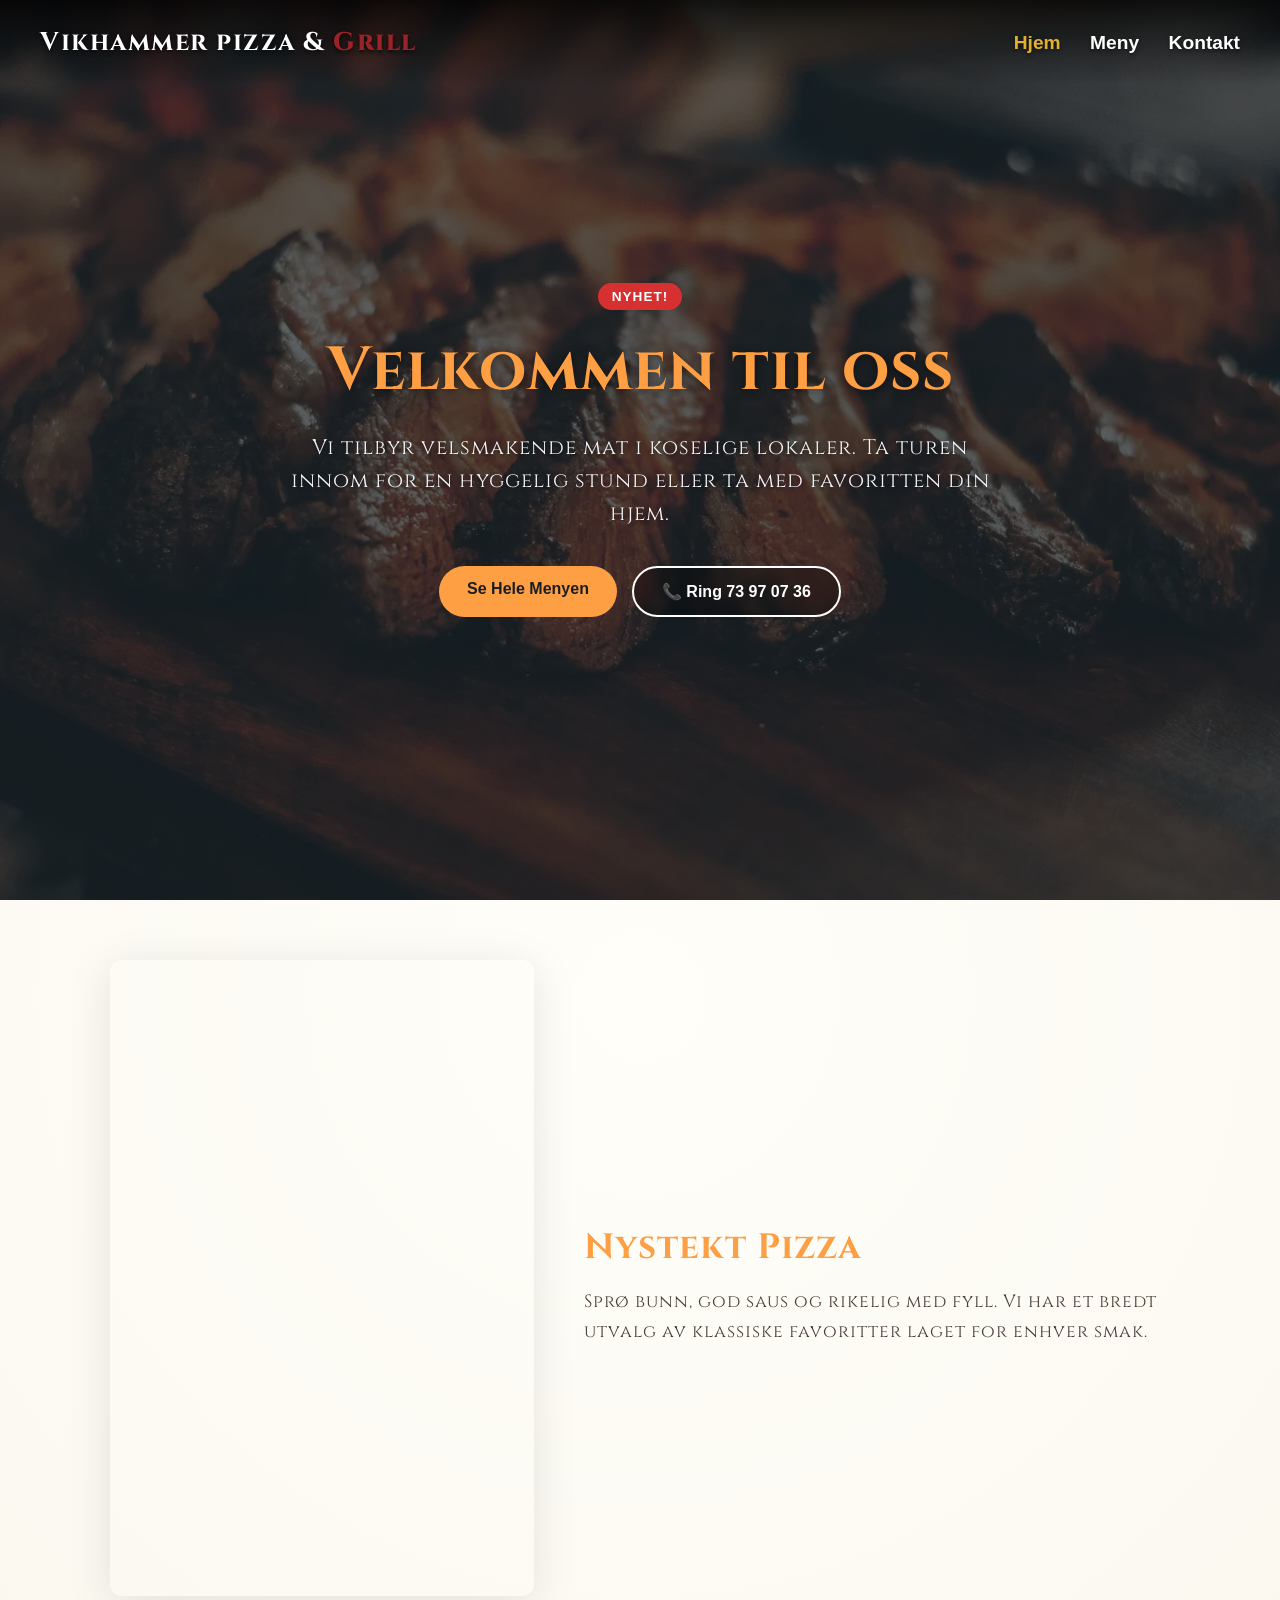
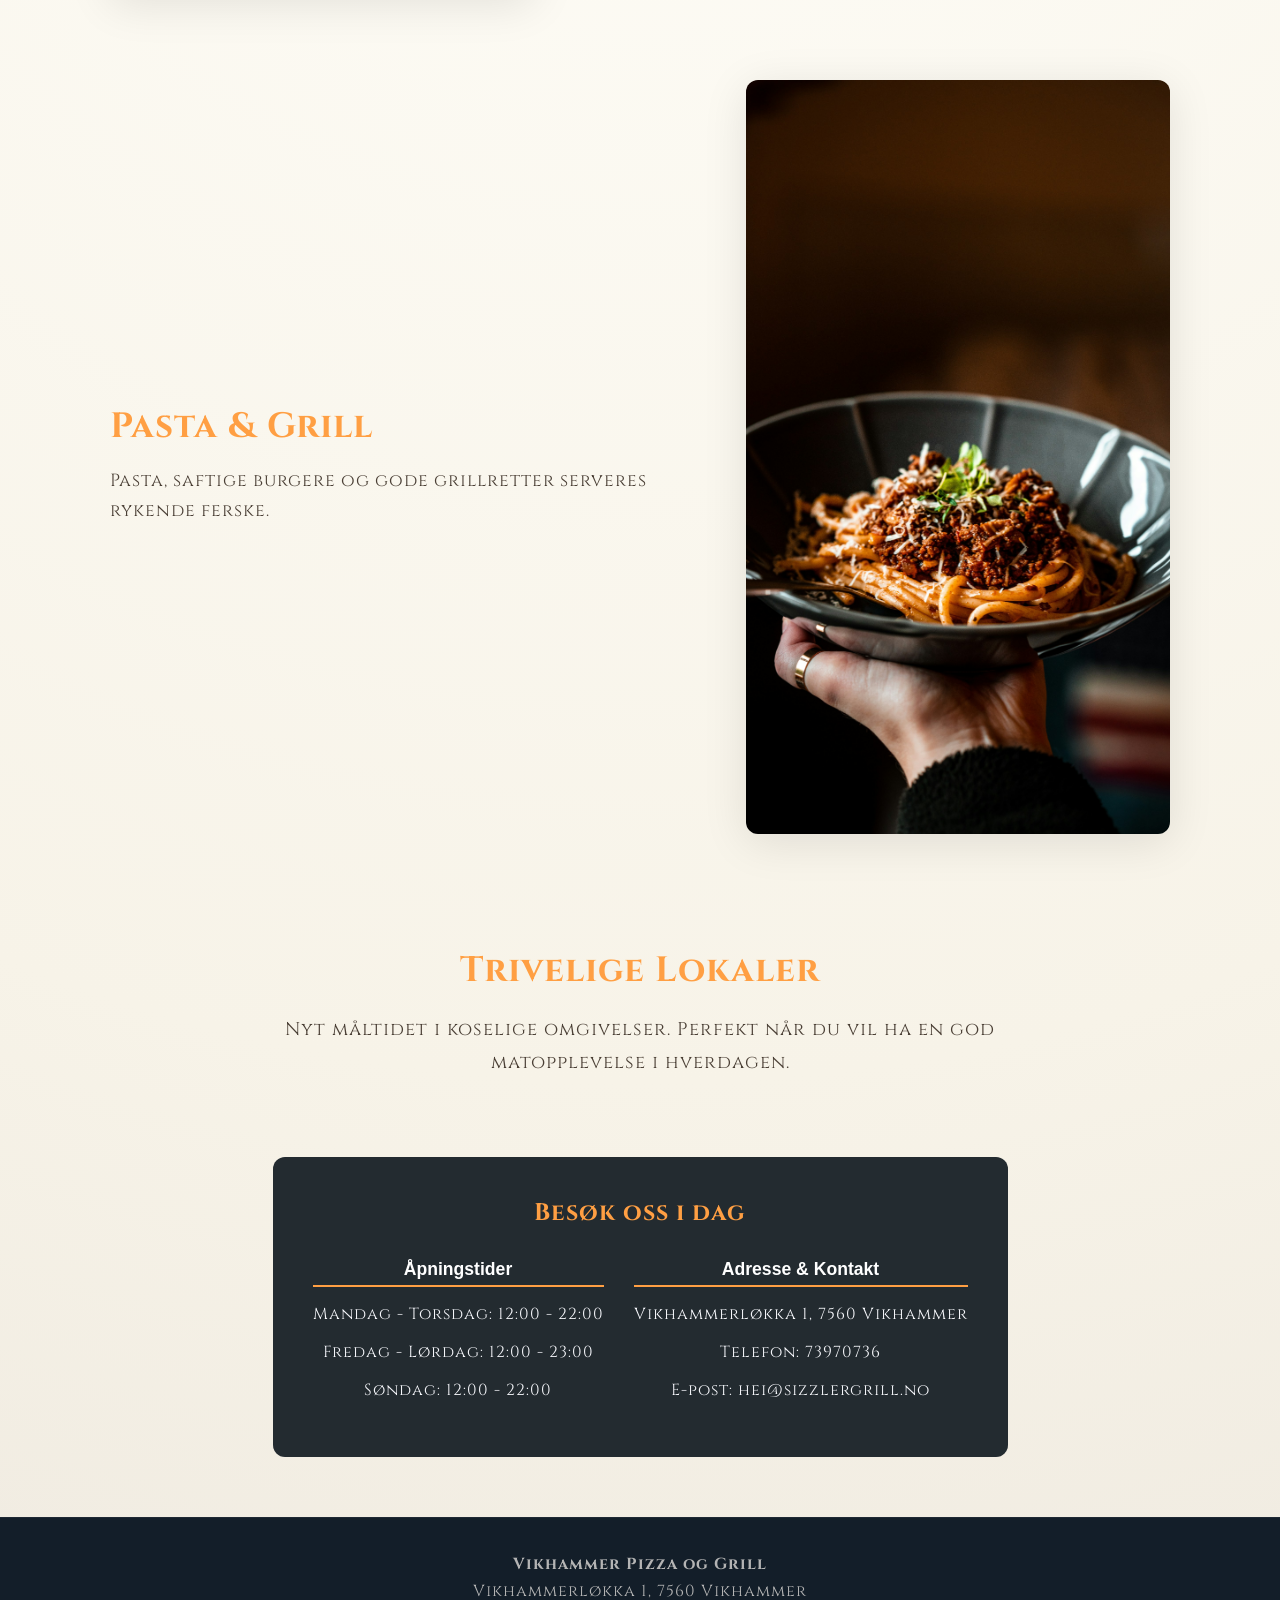
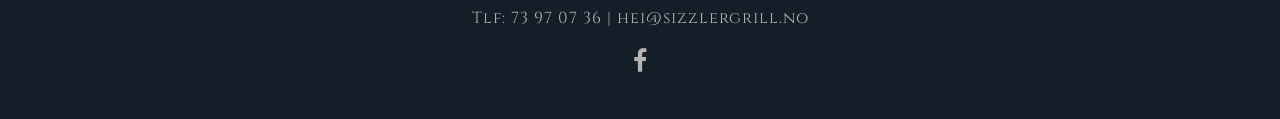
<file: index.html>
<!DOCTYPE html>
<html lang="no">
<head>
    <meta charset="UTF-8">
    <meta name="viewport" content="width=device-width, initial-scale=1.0">
    <title>Meny | Vikhammer pizza og grill- Ekte Italiensk Restaurant</title>
    <meta name="description" content="Utforsk vår fyldige restaurantmeny med steinovnsbakt pizza, fersk pasta og nydelige desserter. Bestill bord eller takeaway i dag.">
    <link rel="preconnect" href="https://fonts.googleapis.com">
    <link rel="preconnect" href="https://fonts.gstatic.com" crossorigin>
    <link href="https://fonts.googleapis.com/css2?family=Cinzel:wght@600;800&family=Open+Sans:wght@400;600&display=swap" rel="stylesheet">
    <link rel="stylesheet" href="css/styles.css">
    <script src="js/index.js" defer></script>
    <link rel="stylesheet" href="https://cdnjs.cloudflare.com/ajax/libs/font-awesome/4.7.0/css/font-awesome.min.css">
</head>
<body>

    <section class="hero-fullscreen">
        <picture class="hero-media">
            <source media="(max-width: 768px)" srcset="bilder/steakfront-mobile.webp">
            <img src="bilder/steakfront.jpg" alt="" width="1600" height="900" fetchpriority="high">
        </picture>
        <!-- TOP NAVIGATION BAR -->
        <header class="top-bar">
            <div class="brand-area">
                <a href="index.html" class="logo">
                    <!-- Optional brand text/logo -->
                 <h1>Vikhammer pizza &amp; <span class="grill"> Grill</span></h1>
                </a>  
            </div>
            <nav class="nav-links">
                <a href="index.html" class="active">Hjem</a>
                <a href="menu.html">Meny</a>
                <a href="kontakt.html">Kontakt</a>
            </nav>
        </header>

        <!-- Hero Content Centered on the Screen -->
        <div class="hero-content">
            <span class="badge">NYHET!</span>
            <h1>Velkommen til oss</h1>
            <p class="tagline">Vi tilbyr velsmakende mat i koselige lokaler. Ta turen innom for en hyggelig stund eller ta med favoritten din hjem.</p>
            <div class="cta-buttons">
                <a href="menu.html" class="btn btn-primary">Se Hele Menyen</a>
                <a href="tel:+4773970736" class="btn btn-secondary">📞 Ring 73 97 07 36</a>
            </div>
        </div>
    </section>

    
    <section class="story-section">
    
    <!-- Seksjon 1: Bilde til venstre, tekst til høyre -->
    <div class="story-row">
        <div class="story-image">
            <picture>
                <source srcset="bilder/pizzapic-mobile.webp" type="image/webp" media="(max-width: 768px)">
                <source srcset="bilder/pizzapic.jpg" type="image/jpg">
                <img
                src="bilder/pizzapic.jpg"
                alt="Nystekt pizza"
                width="600"
                height="800"
                loading="lazy"
                decoding="async"
                >
            </picture>
            </div>
        <div class="story-text">
            <h2>Nystekt Pizza</h2>
            <p>Sprø bunn, god saus og rikelig med fyll. Vi har et bredt utvalg av klassiske favoritter laget for enhver smak.</p>
        </div>
    </div>

    <!-- Seksjon 2: Tekst til venstre, bilde til høyre -->
    <div class="story-row reverse">
        <div class="story-image">
            <source srcset="bilder/pastapic-mobile.webp" type="image/webp" media="(max-width: 768px)">
            <source srcset="bilder/pizzapic.jpg" type="image/jpg">
            <img
            src="bilder/pastapic.jpg"
            alt="Pasta med kjøttsaus"
            width="600"
            height="800"
            loading="lazy"
            decoding="async"
            >
        </div>
        <div class="story-text">
            <h2>Pasta & Grill</h2>
            <p>Pasta, saftige burgere og gode grillretter serveres rykende ferske.</p>
        </div>
    </div>

    <!-- Seksjon 3: Kun tekst i midten -->
    <div class="story-center">
        <h2>Trivelige Lokaler</h2>
        <p>Nyt måltidet i koselige omgivelser. Perfekt når du vil ha en god matopplevelse i hverdagen.</p>
    </div>

</section>


        <!-- Quick Info Section (Crucial for Local SEO) -->
        <section class="quick-info">
            <h2>Besøk oss i dag</h2>
            <div class="info-columns">
                <div class="info-block">
                    <h4>Åpningstider</h4>
                    <p>Mandag - Torsdag: 12:00 - 22:00</p>
                    <p>Fredag - Lørdag: 12:00 - 23:00</p>
                    <p>Søndag: 12:00 - 22:00</p>
                </div>
                <div class="info-block">
                    <h4>Adresse & Kontakt</h4>
                    <p>Vikhammerløkka 1, 7560 Vikhammer</p>
                    <p>Telefon: 73970736</p>
                    <p>E-post: hei@sizzlergrill.no</p>
                </div>
            </div>
        </section>

    </main>
    

    <footer class="main-footer">
        <div class="footer-content">
            <p><strong>Vikhammer Pizza og Grill</strong></p>
            <p>Vikhammerløkka 1, 7560 Vikhammer</p>
            <p>Tlf: 73 97 07 36 | hei@sizzlergrill.no</p>

        </div>
        <div class="social-links">
            <a href="https://www.facebook.com/vikhammerpizza/" class="fa fa-facebook" aria-label="Følg oss på Facebook"></a>
        </div>
    </footer>

</body>
</html>
</file>
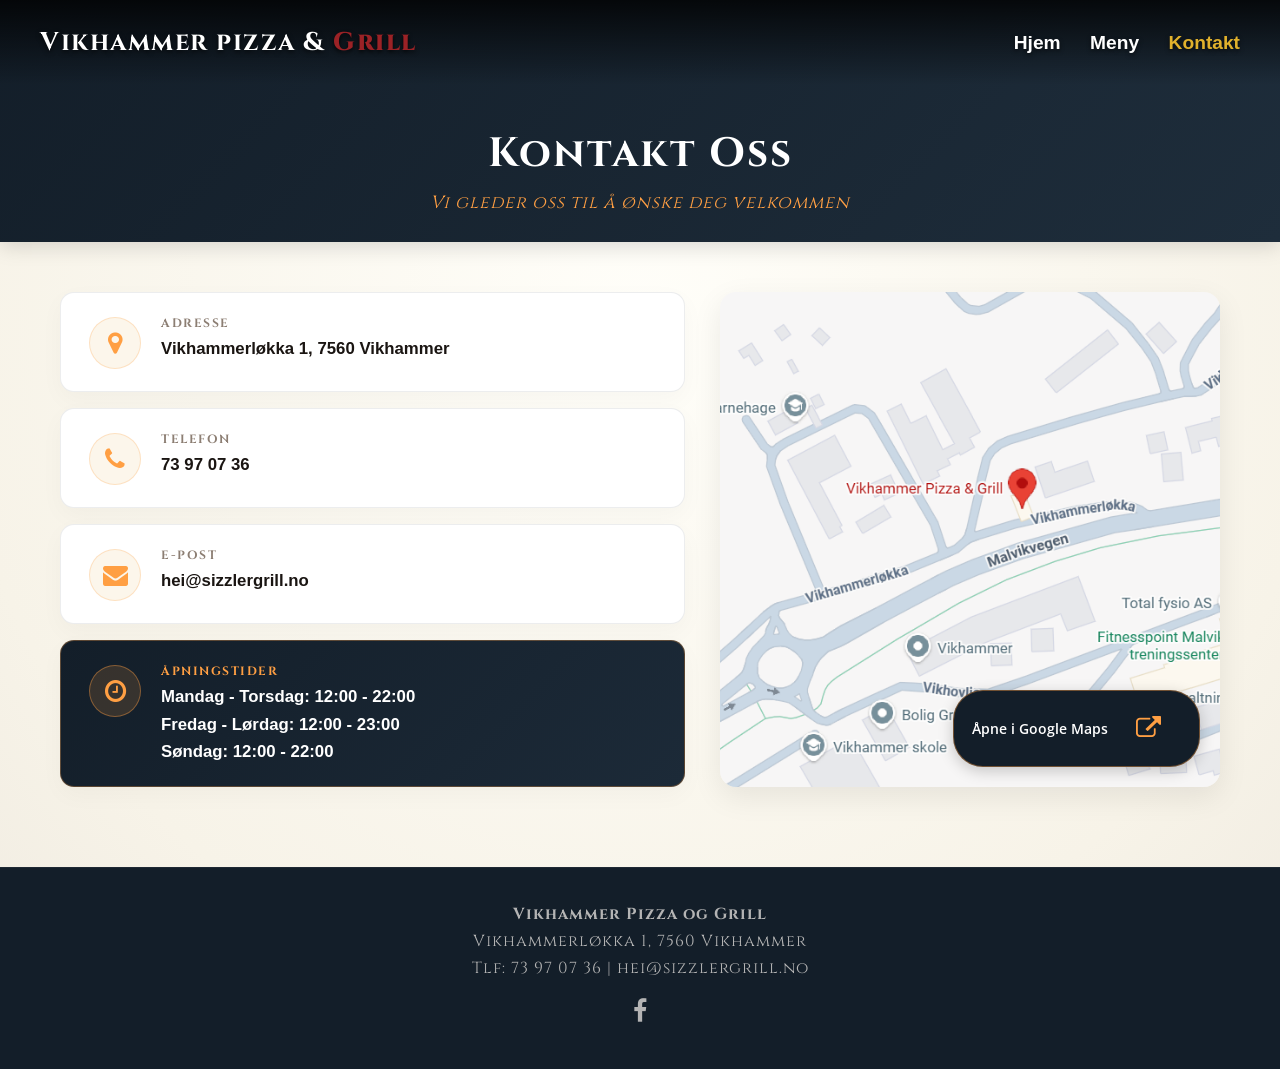
<file: kontakt.html>
<!DOCTYPE html>
<html lang="no">
<head>
    <meta charset="UTF-8">
    <meta name="viewport" content="width=device-width, initial-scale=1.0">
    <title>Meny | [Restaurant Navn] - Ekte Italiensk Restaurant</title>
    <meta name="description" content="Utforsk vår fyldige restaurantmeny med steinovnsbakt pizza, fersk pasta og nydelige desserter. Bestill bord eller takeaway i dag.">
    <link rel="preconnect" href="https://fonts.googleapis.com">
    <link rel="preconnect" href="https://fonts.gstatic.com" crossorigin>
    <link href="https://fonts.googleapis.com/css2?family=Cinzel:wght@600;800&family=Open+Sans:wght@400;600&display=swap" rel="stylesheet">
    <link rel="stylesheet" href="css/styles.css">
    <script src="js/index.js" defer></script>
    <link rel="stylesheet" href="https://cdnjs.cloudflare.com/ajax/libs/font-awesome/4.7.0/css/font-awesome.min.css">
</head>
<body>

    <header class="top-bar">
            <div class="brand-area">
                <a href="index.html" class="logo">
                    <!-- Optional brand text/logo -->
                 <h1>Vikhammer pizza &amp; <span class="grill"> Grill</span></h1>
                </a>  
            </div>
            <nav class="nav-links">
                <a href="index.html">Hjem</a>
                <a href="menu.html">Meny</a>
                <a href="kontakt.html" class="active">Kontakt</a>
            </nav>

        </header>

        <div class="page-hero">
        <div class="page-hero-title">
            <h1>Kontakt Oss</h1>
            <p>Vi gleder oss til å ønske deg velkommen</p>
        </div>
    </div>
     <!-- Main Content Area -->
    <main class="contact-main">
        <div class="contact-container">
            
            <!-- Left Side: Refined Contact Info -->
            <div class="contact-info-panel">
                
                <div class="info-card">
                    <div class="info-icon">
                        <i class="fa fa-map-marker" aria-hidden="true"></i>
                    </div>
                    <div class="info-details">
                        <span class="info-label">Adresse</span>
                        <a href="https://www.google.com/maps/search/?api=1&query=Vikhammerløkka+1+7560+Vikhammer" 
                        class="info-value"
                        target="_blank" 
                        rel="noopener noreferrer" >
                            <span class="info-value info-link">Vikhammerløkka 1, 7560 Vikhammer</span>
                        </a>
                        
                    </div>
                </div>

                <div class="info-card">
                    <div class="info-icon">
                        <i class="fa fa-phone" aria-hidden="true"></i>
                    </div>
                    <div class="info-details">
                        <span class="info-label">Telefon</span>
                        <a href="tel:+4773970736" class="info-value info-link">73 97 07 36</a>
                    </div>
                </div>

                <div class="info-card">
                    <div class="info-icon">
                        <i class="fa fa-envelope" aria-hidden="true"></i>
                    </div>
                    <div class="info-details">
                        <span class="info-label">E-post</span>
                        <a href="mailto:hei@sizzlergrill.no" class="info-value info-link">hei@sizzlergrill.no</a>
                    </div>
                </div>

                <div class="info-card feature-card">
                    <div class="info-icon">
                        <i class="fa fa-clock-o" aria-hidden="true"></i>
                    </div>
                    <div class="info-details">
                        <span class="info-label">Åpningstider</span>
                        <span class="info-value">Mandag - Torsdag: 12:00 - 22:00</span>
                        <span class="info-value">Fredag - Lørdag: 12:00 - 23:00</span>
                        <span class="info-value">Søndag: 12:00 - 22:00</span>
                    
                    </div>
                </div>

            </div>

            <!-- Right Side: Google Maps -->
            <div class="contact-map-panel">
                <a href="https://www.google.com/maps/search/?api=1&query=Vikhammerløkka+1+7560+Vikhammer" 
                target="_blank" 
                rel="noopener noreferrer" 
                class="map-link">
                    <img src="bilder/kart-vikhammer.png" alt="Kart til Vikhammer Pizza og Grill" class="static-map-img">
                    <span class="map-overlay-badge">Åpne i Google Maps <i class="fa fa-external-link"></i></span>
                </a>
            </div>

        </div>
    </main>
    


    

    <footer class="main-footer">
        <div class="footer-content">
            <p><strong>Vikhammer Pizza og Grill</strong></p>
            <p>Vikhammerløkka 1, 7560 Vikhammer</p>
            <p>Tlf: 73 97 07 36 | hei@sizzlergrill.no</p>

        </div>
        <div class="social-links">
            <a href="https://www.facebook.com/vikhammerpizza/" class="fa fa-facebook" aria-label="Følg oss på Facebook"></a>
        </div>
    </footer>

</body>
</html>
</file>
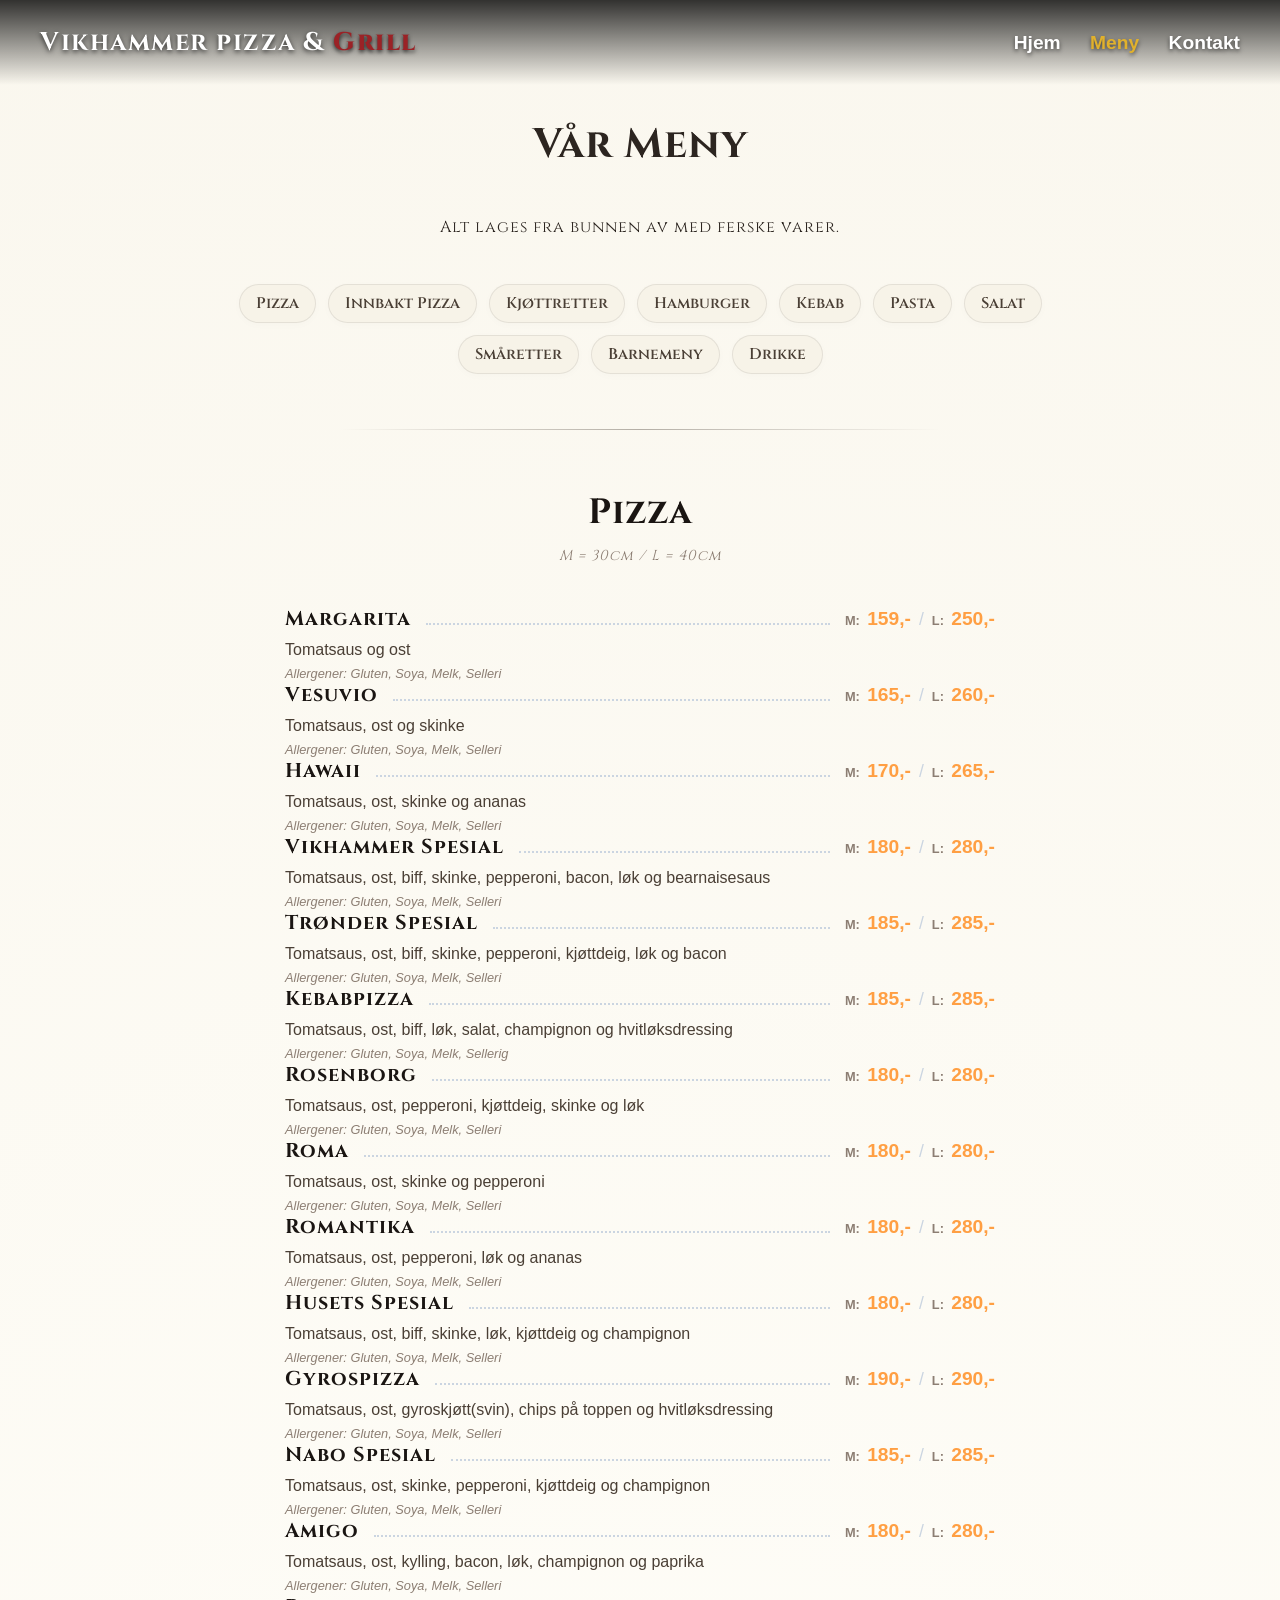
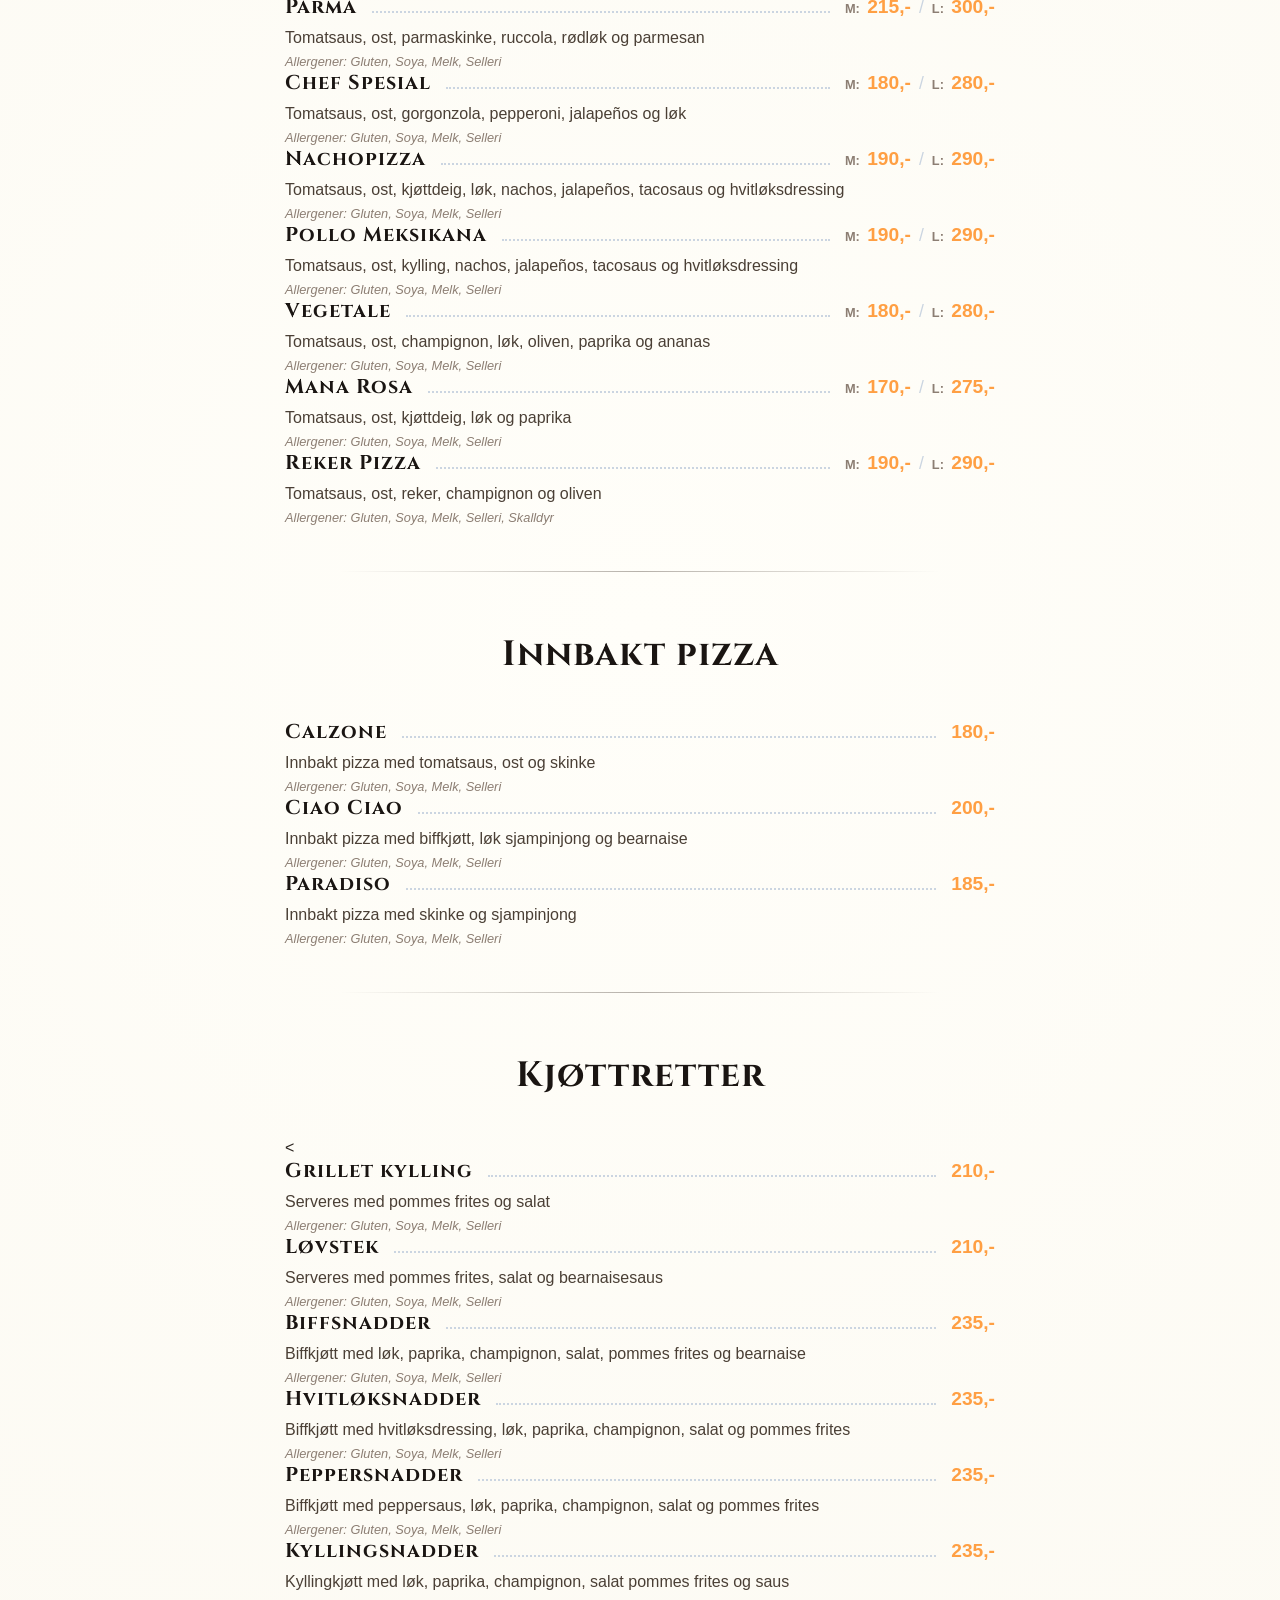
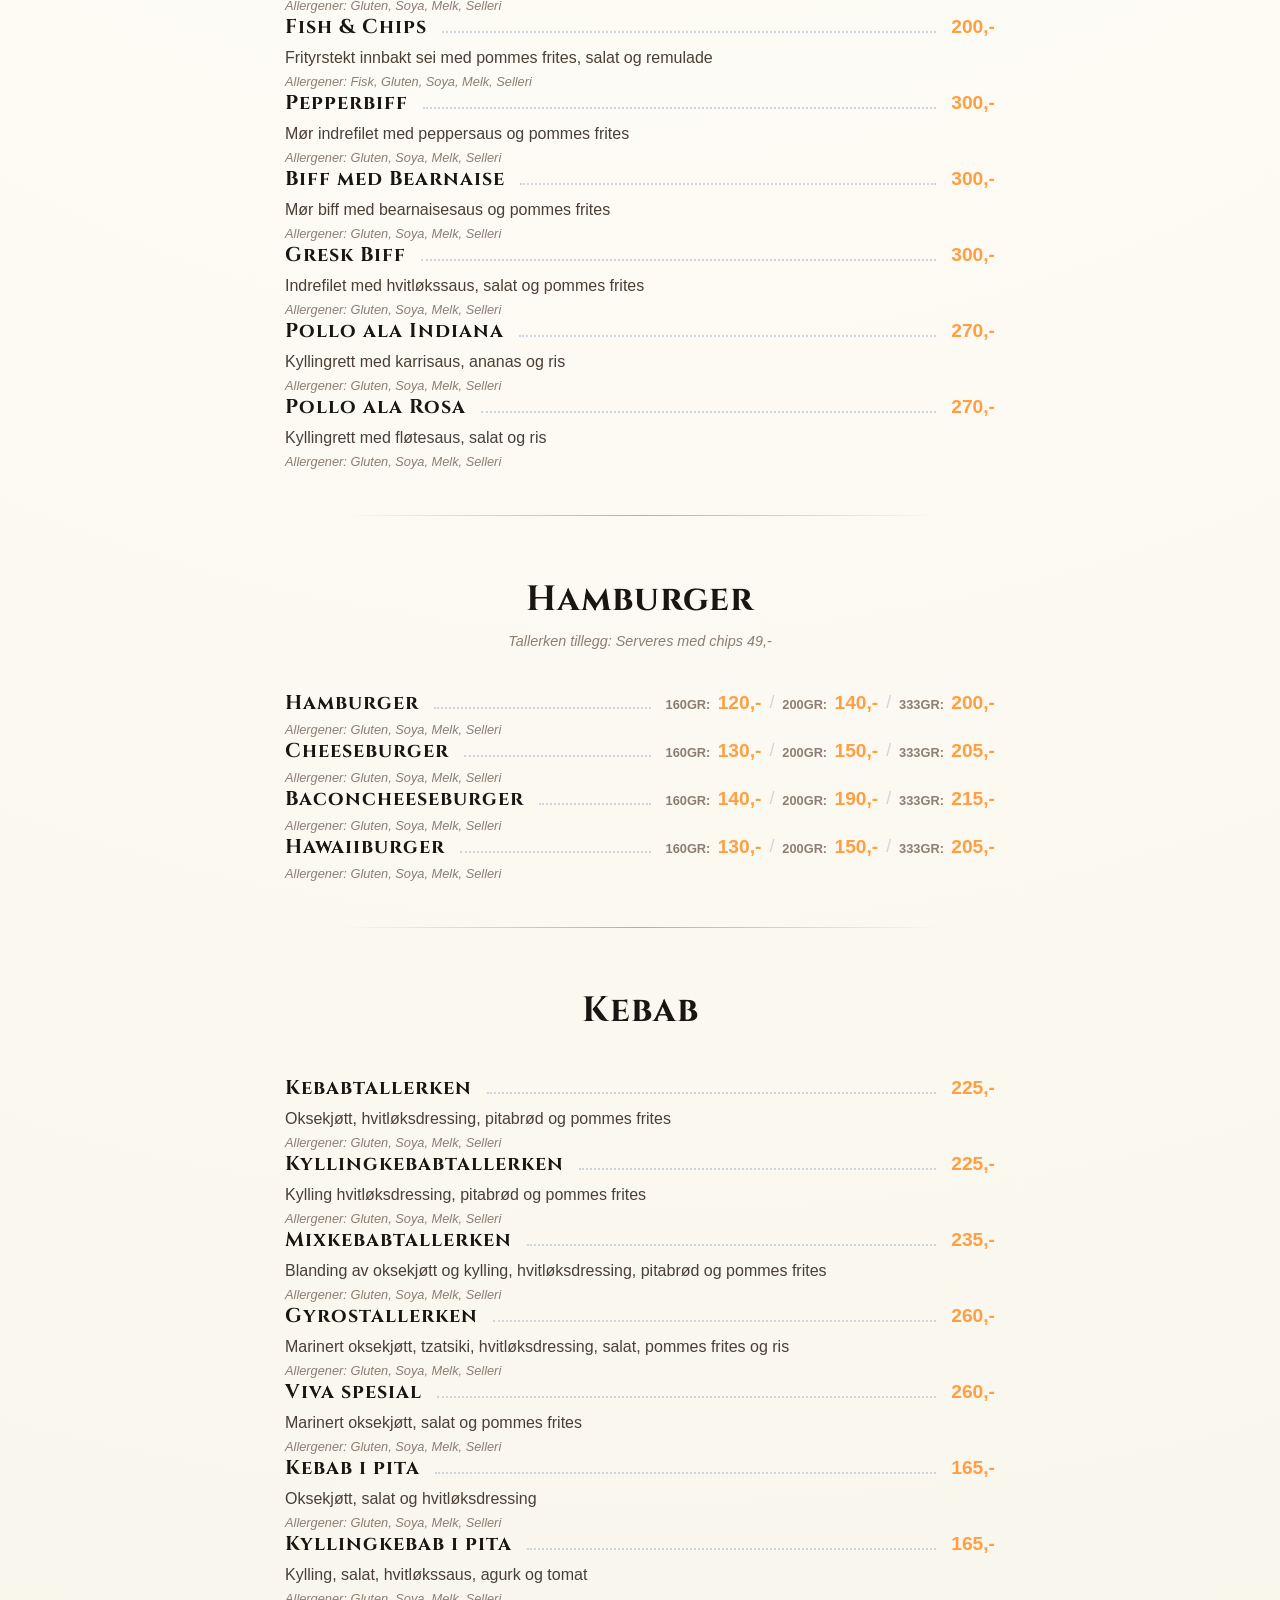
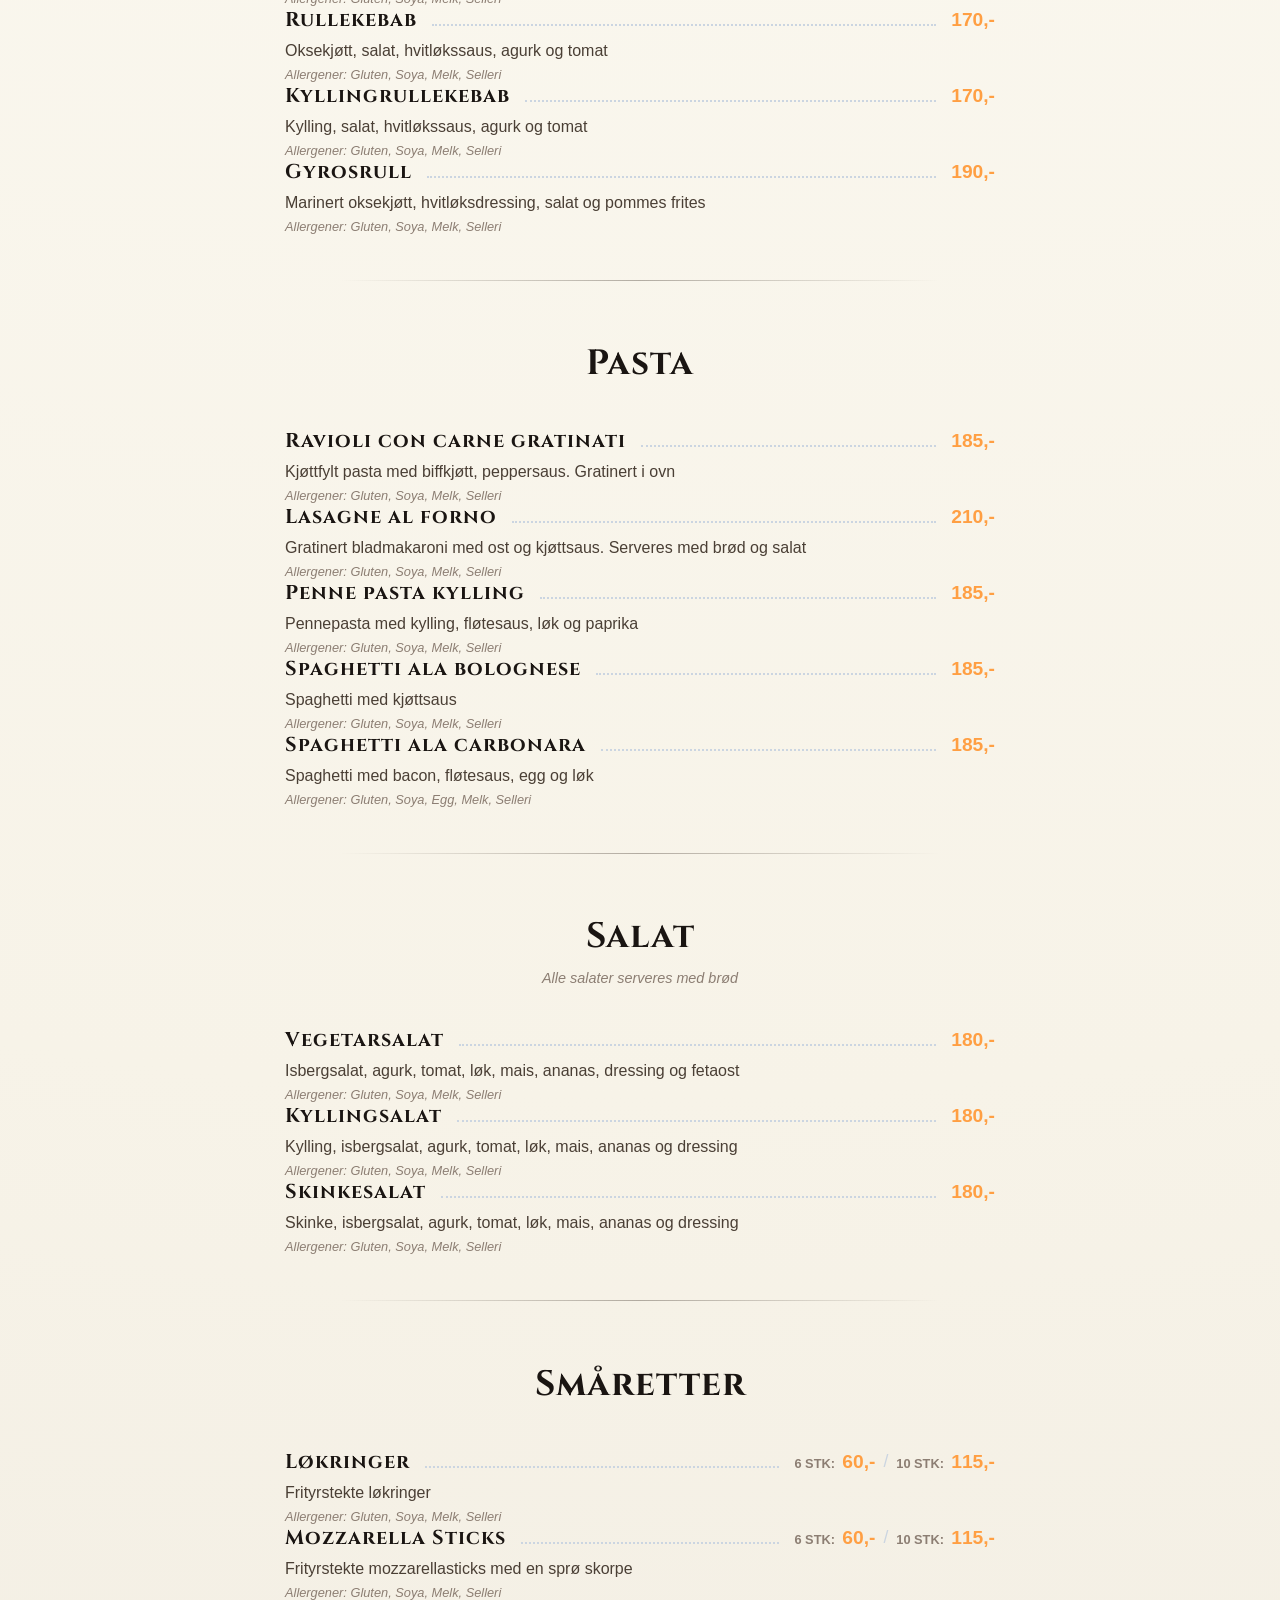
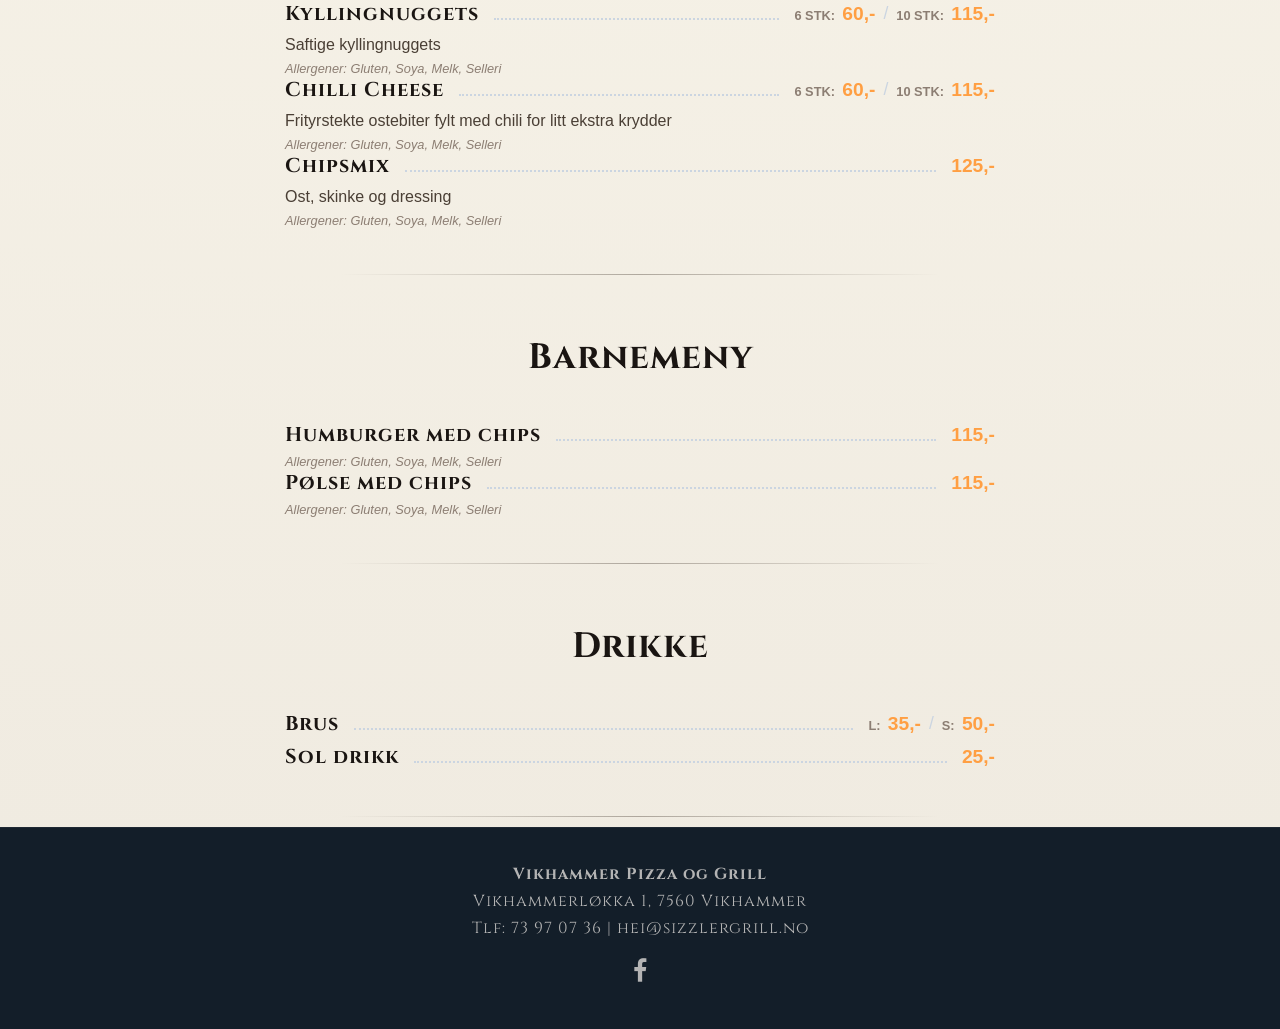
<file: menu.html>
<!DOCTYPE html>
<html lang="no">
<head>
    <meta charset="UTF-8">
    <meta name="viewport" content="width=device-width, initial-scale=1.0">
    <title>Meny | Vikhammer pizza og grill </title>
    <meta name="description" content="Utforsk vår fyldige restaurantmeny med steinovnsbakt pizza, fersk pasta og nydelige desserter. Bestill bord eller takeaway i dag.">
    <link rel="preconnect" href="https://fonts.googleapis.com">
    <link rel="preconnect" href="https://fonts.gstatic.com" crossorigin>
    <link href="https://fonts.googleapis.com/css2?family=Cinzel:wght@600;800&family=Open+Sans:wght@400;600&display=swap" rel="stylesheet">
    <link rel="stylesheet" href="css/styles.css">

    <script src="js/index.js" defer></script>
    <link rel="stylesheet" href="https://cdnjs.cloudflare.com/ajax/libs/font-awesome/4.7.0/css/font-awesome.min.css">
</head>
<body>

    <header class="top-bar">
            <div class="brand-area">
                <a href="index.html" class="logo">
                    <!-- Optional brand text/logo -->
                 <h1>Vikhammer pizza &amp; <span class="grill"> Grill</span></h1>
                </a>                
            </div>
            <nav class="nav-links">
                <a href="index.html" >Hjem</a>
                <a href="menu.html" class="active">Meny</a>
                <a href="kontakt.html">Kontakt</a>
            </nav>
        </header>

    <main class="menu-container">
        <header class="menu-intro">
            
            <h1>Vår Meny</h1>
            <p>Alt lages fra bunnen av med ferske varer.</p>
        </header>
        <div class="nav-container">
            <div class="nav-menu">
                <a href="#pizza">Pizza</a>
                <a href="#innbakt">Innbakt Pizza</a>
                <a href="#kjott">Kjøttretter</a>
                <a href="#hamburger">Hamburger</a>
                <a href="#kebab">Kebab</a>
                <a href="#pasta">Pasta</a>
                <a href="#salat">Salat</a>
                <a href="#sma">Småretter</a>
                <a href="#barn">Barnemeny</a>
                <a href="#drikke">Drikke</a>
            </div>
        </div>
        <select class="nav-select" id="menu-dropdown" onchange="if (this.value) window.location.href = this.value;">
            <option value="" disabled selected>Meny</option>
            <option value="#pizza">Pizza</option>
            <option value="#innbakt">Innbakt Pizza</option>
            <option value="#kjott">Kjøttretter</option>
            <option value="#hamburger">Hamburger</option>
            <option value="#kebab">Kebab</option>
            <option value="#pasta">Pasta</option>
            <option value="#salat">Salat</option>
            <option value="#sma">Småretter</option>
            <option value="#barn">Barnemeny</option>
            <option value="#drikke">Drikke</option>
        </select>
        
        <hr class="fade-line">

        <section class="paper-menu-section" aria-labelledby="pizza-heading" id="pizza">
            <h2 id="pizza-heading">Pizza</h2>
            <p class="size-guide">M = 30cm / L = 40cm</p>

          

            <div class="category-grid">
                
                <dl class="menu-list">
        
                    <!-- Item 1 -->
                    <div class="menu-row">
                        <dt>
                            <span class="dish-name">Margarita</span>
                            <span class="price-container">
                                <span class="price-val"><small>M:</small> 159,-</span>
                                <span class="price-separator">/</span>
                                <span class="price-val"><small>L:</small> 250,-</span>
                            </span>
                        </dt>
                        <dd class="dish-desc">Tomatsaus og ost</dd>
                        <dd class="dish-allergens">Allergener: Gluten, Soya, Melk, Selleri</dd>
                    </div>
                    <div class="menu-row">
                        <dt>
                            <span class="dish-name">Vesuvio</span>
                            <span class="price-container">
                                <span class="price-val"><small>M:</small> 165,-</span>
                                <span class="price-separator">/</span>
                                <span class="price-val"><small>L:</small> 260,-</span>
                            </span>
                        </dt>
                        <dd class="dish-desc">Tomatsaus, ost og skinke</dd>
                        <dd class="dish-allergens">Allergener: Gluten, Soya, Melk, Selleri</dd>
                    </div>
                    <!-- 1. Hawaii -->
                    <div class="menu-row">
                        <dt>
                            <span class="dish-name">Hawaii</span>
                            <span class="price-container">
                                <span class="price-val"><small>M:</small> 170,-</span>
                                <span class="price-separator">/</span>
                                <span class="price-val"><small>L:</small> 265,-</span>
                            </span>
                        </dt>
                        <dd class="dish-desc">Tomatsaus, ost, skinke og ananas</dd>
                        <dd class="dish-allergens">Allergener: Gluten, Soya, Melk, Selleri</dd>
                    </div>

                    <!-- 2. Vikhammer spesial -->
                    <div class="menu-row">
                        <dt>
                            <span class="dish-name">Vikhammer Spesial</span>
                            <span class="price-container">
                                <span class="price-val"><small>M:</small> 180,-</span>
                                <span class="price-separator">/</span>
                                <span class="price-val"><small>L:</small> 280,-</span>
                            </span>
                        </dt>
                        <dd class="dish-desc">Tomatsaus, ost, biff, skinke, pepperoni, bacon, løk og bearnaisesaus</dd>
                        <dd class="dish-allergens">Allergener: Gluten, Soya, Melk, Selleri</dd>
                    </div>

                    <!-- 3. Trønder spesial -->
                    <div class="menu-row">
                        <dt>
                            <span class="dish-name">Trønder Spesial</span>
                            <span class="price-container">
                                <span class="price-val"><small>M:</small> 185,-</span>
                                <span class="price-separator">/</span>
                                <span class="price-val"><small>L:</small> 285,-</span>
                            </span>
                        </dt>
                        <dd class="dish-desc">Tomatsaus, ost, biff, skinke, pepperoni, kjøttdeig, løk og bacon</dd>
                        <dd class="dish-allergens">Allergener: Gluten, Soya, Melk, Selleri</dd>
                    </div>

                    <!-- 4. Kebabpizza -->
                    <div class="menu-row">
                        <dt>
                            <span class="dish-name">Kebabpizza</span>
                            <span class="price-container">
                                <span class="price-val"><small>M:</small> 185,-</span>
                                <span class="price-separator">/</span>
                                <span class="price-val"><small>L:</small> 285,-</span>
                            </span>
                        </dt>
                        <dd class="dish-desc">Tomatsaus, ost, biff, løk, salat, champignon og hvitløksdressing</dd>
                        <dd class="dish-allergens">Allergener: Gluten, Soya, Melk, Sellerig</dd>
                    </div>

                    <!-- 5. Rosenborg -->
                    <div class="menu-row">
                        <dt>
                            <span class="dish-name">Rosenborg</span>
                            <span class="price-container">
                                <span class="price-val"><small>M:</small> 180,-</span>
                                <span class="price-separator">/</span>
                                <span class="price-val"><small>L:</small> 280,-</span>
                            </span>
                        </dt>
                        <dd class="dish-desc">Tomatsaus, ost, pepperoni, kjøttdeig, skinke og løk</dd>
                        <dd class="dish-allergens">Allergener: Gluten, Soya, Melk, Selleri</dd>
                    </div>

                    <!-- 6. Roma -->
                    <div class="menu-row">
                        <dt>
                            <span class="dish-name">Roma</span>
                            <span class="price-container">
                                <span class="price-val"><small>M:</small> 180,-</span>
                                <span class="price-separator">/</span>
                                <span class="price-val"><small>L:</small> 280,-</span>
                            </span>
                        </dt>
                        <dd class="dish-desc">Tomatsaus, ost, skinke og pepperoni</dd>
                        <dd class="dish-allergens">Allergener: Gluten, Soya, Melk, Selleri</dd>
                    </div>

                    <!-- 7. Romantika -->
                    <div class="menu-row">
                        <dt>
                            <span class="dish-name">Romantika</span>
                            <span class="price-container">
                                <span class="price-val"><small>M:</small> 180,-</span>
                                <span class="price-separator">/</span>
                                <span class="price-val"><small>L:</small> 280,-</span>
                            </span>
                        </dt>
                        <dd class="dish-desc">Tomatsaus, ost, pepperoni, løk og ananas</dd>
                        <dd class="dish-allergens">Allergener: Gluten, Soya, Melk, Selleri</dd>
                    </div>

                    <!-- 8. Husets spesial -->
                    <div class="menu-row">
                        <dt>
                            <span class="dish-name">Husets Spesial</span>
                            <span class="price-container">
                                <span class="price-val"><small>M:</small> 180,-</span>
                                <span class="price-separator">/</span>
                                <span class="price-val"><small>L:</small> 280,-</span>
                            </span>
                        </dt>
                        <dd class="dish-desc">Tomatsaus, ost, biff, skinke, løk, kjøttdeig og champignon</dd>
                        <dd class="dish-allergens">Allergener: Gluten, Soya, Melk, Selleri</dd>
                    </div>

                    <!-- 9. Gyrospizza -->
                    <div class="menu-row">
                        <dt>
                            <span class="dish-name">Gyrospizza</span>
                            <span class="price-container">
                                <span class="price-val"><small>M:</small> 190,-</span>
                                <span class="price-separator">/</span>
                                <span class="price-val"><small>L:</small> 290,-</span>
                            </span>
                        </dt>
                        <dd class="dish-desc">Tomatsaus, ost, gyroskjøtt(svin), chips på toppen og hvitløksdressing</dd>
                        <dd class="dish-allergens">Allergener: Gluten, Soya, Melk, Selleri</dd>
                    </div>

                    <!-- 10. Nabo spesial -->
                    <div class="menu-row">
                        <dt>
                            <span class="dish-name">Nabo Spesial</span>
                            <span class="price-container">
                                <span class="price-val"><small>M:</small> 185,-</span>
                                <span class="price-separator">/</span>
                                <span class="price-val"><small>L:</small> 285,-</span>
                            </span>
                        </dt>
                        <dd class="dish-desc">Tomatsaus, ost, skinke, pepperoni, kjøttdeig og champignon</dd>
                        <dd class="dish-allergens">Allergener: Gluten, Soya, Melk, Selleri</dd>
                    </div>

                    <!-- 11. Amigo -->
                    <div class="menu-row">
                        <dt>
                            <span class="dish-name">Amigo</span>
                            <span class="price-container">
                                <span class="price-val"><small>M:</small> 180,-</span>
                                <span class="price-separator">/</span>
                                <span class="price-val"><small>L:</small> 280,-</span>
                            </span>
                        </dt>
                        <dd class="dish-desc">Tomatsaus, ost, kylling, bacon, løk, champignon og paprika</dd>
                        <dd class="dish-allergens">Allergener: Gluten, Soya, Melk, Selleri</dd>
                    </div>

                    <!-- 12. Parma -->
                    <div class="menu-row">
                        <dt>
                            <span class="dish-name">Parma</span>
                            <span class="price-container">
                                <span class="price-val"><small>M:</small> 215,-</span>
                                <span class="price-separator">/</span>
                                <span class="price-val"><small>L:</small> 300,-</span>
                            </span>
                        </dt>
                        <dd class="dish-desc">Tomatsaus, ost, parmaskinke, ruccola, rødløk og parmesan</dd>
                        <dd class="dish-allergens">Allergener: Gluten, Soya, Melk, Selleri</dd>
                    </div>

                    <!-- 13. Chef spesial -->
                    <div class="menu-row">
                        <dt>
                            <span class="dish-name">Chef Spesial</span>
                            <span class="price-container">
                                <span class="price-val"><small>M:</small> 180,-</span>
                                <span class="price-separator">/</span>
                                <span class="price-val"><small>L:</small> 280,-</span>
                            </span>
                        </dt>
                        <dd class="dish-desc">Tomatsaus, ost, gorgonzola, pepperoni, jalapeños og løk</dd>
                        <dd class="dish-allergens">Allergener: Gluten, Soya, Melk, Selleri</dd>
                    </div>

                    <!-- 14. Nachopizza -->
                    <div class="menu-row">
                        <dt>
                            <span class="dish-name">Nachopizza</span>
                            <span class="price-container">
                                <span class="price-val"><small>M:</small> 190,-</span>
                                <span class="price-separator">/</span>
                                <span class="price-val"><small>L:</small> 290,-</span>
                            </span>
                        </dt>
                        <dd class="dish-desc">Tomatsaus, ost, kjøttdeig, løk, nachos, jalapeños, tacosaus og hvitløksdressing</dd>
                        <dd class="dish-allergens">Allergener: Gluten, Soya, Melk, Selleri</dd>
                    </div>

                    <!-- 15. Pollo meksikana -->
                    <div class="menu-row">
                        <dt>
                            <span class="dish-name">Pollo Meksikana</span>
                            <span class="price-container">
                                <span class="price-val"><small>M:</small> 190,-</span>
                                <span class="price-separator">/</span>
                                <span class="price-val"><small>L:</small> 290,-</span>
                            </span>
                        </dt>
                        <dd class="dish-desc">Tomatsaus, ost, kylling, nachos, jalapeños, tacosaus og hvitløksdressing</dd>
                        <dd class="dish-allergens">Allergener: Gluten, Soya, Melk, Selleri</dd>
                    </div>

                    <!-- 16. Vegetale -->
                    <div class="menu-row">
                        <dt>
                            <span class="dish-name">Vegetale</span>
                            <span class="price-container">
                                <span class="price-val"><small>M:</small> 180,-</span>
                                <span class="price-separator">/</span>
                                <span class="price-val"><small>L:</small> 280,-</span>
                            </span>
                        </dt>
                        <dd class="dish-desc">Tomatsaus, ost, champignon, løk, oliven, paprika og ananas</dd>
                        <dd class="dish-allergens">Allergener: Gluten, Soya, Melk, Selleri</dd>
                    </div>

                    <!-- 17. Mana Rosa -->
                    <div class="menu-row">
                        <dt>
                            <span class="dish-name">Mana Rosa</span>
                            <span class="price-container">
                                <span class="price-val"><small>M:</small> 170,-</span>
                                <span class="price-separator">/</span>
                                <span class="price-val"><small>L:</small> 275,-</span>
                            </span>
                        </dt>
                        <dd class="dish-desc">Tomatsaus, ost, kjøttdeig, løk og paprika</dd>
                        <dd class="dish-allergens">Allergener: Gluten, Soya, Melk, Selleri</dd>
                    </div>

                    <!-- 18. Reker pizza -->
                    <div class="menu-row">
                        <dt>
                            <span class="dish-name">Reker Pizza</span>
                            <span class="price-container">
                                <span class="price-val"><small>M:</small> 190,-</span>
                                <span class="price-separator">/</span>
                                <span class="price-val"><small>L:</small> 290,-</span>
                            </span>
                        </dt>
                        <dd class="dish-desc">Tomatsaus, ost, reker, champignon og oliven</dd>
                        <dd class="dish-allergens">Allergener: Gluten, Soya, Melk, Selleri, Skalldyr</dd>
                    </div>

                </dl>

                

            </div>
        </section>

        <hr class="fade-line">

        <section class="paper-menu-section" aria-labelledby="pizza-heading" id="innbakt">
            <h2 id="pizza-heading">Innbakt pizza</h2>

            <div class="category-grid">
                
                <dl class="menu-list">
        
                    <!-- Item 1 -->
                    <!-- 1. Calzone -->
                    <div class="menu-row">
                        <dt>
                            <span class="dish-name">Calzone</span>
                            <span class="price-container">
                                <span class="price-val"> 180,-</span>
                            </span>
                        </dt>
                        <dd class="dish-desc">Innbakt pizza med tomatsaus, ost og skinke</dd>
                        <dd class="dish-allergens">Allergener: Gluten, Soya, Melk, Selleri</dd>
                    </div>

                    <!-- 2. Ciao Ciao -->
                    <div class="menu-row">
                        <dt>
                            <span class="dish-name">Ciao Ciao</span>
                            <span class="price-container">
                                <span class="price-val"> 200,-</span>
                            </span>
                        </dt>
                        <dd class="dish-desc">Innbakt pizza med biffkjøtt, løk sjampinjong og bearnaise</dd>
                        <dd class="dish-allergens">Allergener: Gluten, Soya, Melk, Selleri</dd>
                    </div>

                    <!-- 3. Paradiso -->
                    <div class="menu-row">
                        <dt>
                            <span class="dish-name">Paradiso</span>
                            <span class="price-container">
                                <span class="price-val"> 185,-</span>
                            </span>
                        </dt>
                        <dd class="dish-desc">Innbakt pizza med skinke og sjampinjong</dd>
                        <dd class="dish-allergens">Allergener: Gluten, Soya, Melk, Selleri</dd>
                    </div>

                </dl>
            </div>
        </section>

        <hr class="fade-line">

        <section class="paper-menu-section" aria-labelledby="pizza-heading" id="kjott">
            <h2 id="pizza-heading">Kjøttretter</h2>

            <div class="category-grid">
                
                <dl class="menu-list">
        
                    <!-- Item 1 -->
                    <<!-- 1. Grillet kylling -->
                    <div class="menu-row">
                        <dt>
                            <span class="dish-name">Grillet kylling</span>
                            <span class="price-container">
                                <span class="price-val"> 210,-</span>
                            </span>
                        </dt>
                        <dd class="dish-desc">Serveres med pommes frites og salat</dd>
                        <dd class="dish-allergens">Allergener: Gluten, Soya, Melk, Selleri</dd>
                    </div>

                    <!-- 2. Løvstek -->
                    <div class="menu-row">
                        <dt>
                            <span class="dish-name">Løvstek</span>
                            <span class="price-container">
                                <span class="price-val"> 210,-</span>
                            </span>
                        </dt>
                        <dd class="dish-desc">Serveres med pommes frites, salat og bearnaisesaus</dd>
                        <dd class="dish-allergens">Allergener: Gluten, Soya, Melk, Selleri</dd>
                    </div>

                    <!-- 3. Biffsnadder -->
                    <div class="menu-row">
                        <dt>
                            <span class="dish-name">Biffsnadder</span>
                            <span class="price-container">
                                <span class="price-val"> 235,-</span>
                            </span>
                        </dt>
                        <dd class="dish-desc">Biffkjøtt med løk, paprika, champignon, salat, pommes frites og bearnaise</dd>
                        <dd class="dish-allergens">Allergener: Gluten, Soya, Melk, Selleri</dd>
                    </div>

                    <!-- 4. Hvitløksnadder -->
                    <div class="menu-row">
                        <dt>
                            <span class="dish-name">Hvitløksnadder</span>
                            <span class="price-container">
                                <span class="price-val"> 235,-</span>
                            </span>
                        </dt>
                        <dd class="dish-desc">Biffkjøtt med hvitløksdressing, løk, paprika, champignon, salat og pommes frites</dd>
                        <dd class="dish-allergens">Allergener: Gluten, Soya, Melk, Selleri</dd>
                    </div>

                    <!-- 5. Peppersnadder -->
                    <div class="menu-row">
                        <dt>
                            <span class="dish-name">Peppersnadder</span>
                            <span class="price-container">
                                <span class="price-val"> 235,-</span>
                            </span>
                        </dt>
                        <dd class="dish-desc">Biffkjøtt med peppersaus, løk, paprika, champignon, salat og pommes frites</dd>
                        <dd class="dish-allergens">Allergener: Gluten, Soya, Melk, Selleri</dd>
                    </div>

                    <!-- 6. Kyllingsnadder -->
                    <div class="menu-row">
                        <dt>
                            <span class="dish-name">Kyllingsnadder</span>
                            <span class="price-container">
                                <span class="price-val"> 235,-</span>
                            </span>
                        </dt>
                        <dd class="dish-desc">Kyllingkjøtt med løk, paprika, champignon, salat pommes frites og saus</dd>
                        <dd class="dish-allergens">Allergener: Gluten, Soya, Melk, Selleri</dd>
                    </div>

                    <!-- 7. Fish & Chips -->
                    <div class="menu-row">
                        <dt>
                            <span class="dish-name">Fish & Chips</span>
                            <span class="price-container">
                                <span class="price-val"> 200,-</span>
                            </span>
                        </dt>
                        <dd class="dish-desc">Frityrstekt innbakt sei med pommes frites, salat og remulade</dd>
                        <dd class="dish-allergens">Allergener: Fisk, Gluten, Soya, Melk, Selleri </dd>
                    </div>

                    <!-- 8. Pepperbiff -->
                    <div class="menu-row">
                        <dt>
                            <span class="dish-name">Pepperbiff</span>
                            <span class="price-container">
                                <span class="price-val"> 300,-</span>
                            </span>
                        </dt>
                        <dd class="dish-desc">Mør indrefilet med peppersaus og pommes frites</dd>
                        <dd class="dish-allergens">Allergener: Gluten, Soya, Melk, Selleri</dd>
                    </div>

                    <!-- 9. Biff med bearnaise -->
                    <div class="menu-row">
                        <dt>
                            <span class="dish-name">Biff med Bearnaise</span>
                            <span class="price-container">
                                <span class="price-val"> 300,-</span>
                            </span>
                        </dt>
                        <dd class="dish-desc">Mør biff med bearnaisesaus og pommes frites</dd>
                        <dd class="dish-allergens">Allergener: Gluten, Soya, Melk, Selleri</dd>
                    </div>

                    <!-- 10. Gresk biff -->
                    <div class="menu-row">
                        <dt>
                            <span class="dish-name">Gresk Biff</span>
                            <span class="price-container">
                                <span class="price-val"> 300,-</span>
                            </span>
                        </dt>
                        <dd class="dish-desc">Indrefilet med hvitløkssaus, salat og pommes frites</dd>
                        <dd class="dish-allergens">Allergener: Gluten, Soya, Melk, Selleri</dd>
                    </div>

                    <!-- 11. Pollo ala Indiana -->
                    <div class="menu-row">
                        <dt>
                            <span class="dish-name">Pollo ala Indiana</span>
                            <span class="price-container">
                                <span class="price-val"> 270,-</span>
                            </span>
                        </dt>
                        <dd class="dish-desc">Kyllingrett med karrisaus, ananas og ris</dd>
                        <dd class="dish-allergens">Allergener: Gluten, Soya, Melk, Selleri</dd>
                    </div>

                    <!-- 12. Pollo ala Rosa -->
                    <div class="menu-row">
                        <dt>
                            <span class="dish-name">Pollo ala Rosa</span>
                            <span class="price-container">
                                <span class="price-val"> 270,-</span>
                            </span>
                        </dt>
                        <dd class="dish-desc">Kyllingrett med fløtesaus, salat og ris</dd>
                        <dd class="dish-allergens">Allergener: Gluten, Soya, Melk, Selleri</dd>
                    </div>

                </dl>
            </div>
        </section>

        <hr class="fade-line">



        <section class="paper-menu-section" aria-labelledby="pizza-heading" id="hamburger">
            <h2 id="pizza-heading">Hamburger</h2>
            <div class="size-guide">Tallerken tillegg: Serveres med chips 49,-</div>

            <div class="category-grid">
                
                <dl class="menu-list">
        
                    <div class="menu-row">
                        <dt>
                            <span class="dish-name">Hamburger</span>
                            <span class="price-container">
                                <span class="price-val"><small>160gr:</small> 120,-</span>
                                <span class="price-separator">/</span>
                                <span class="price-val"><small>200gr:</small> 140,-</span>
                                <span class="price-separator">/</span>
                                <span class="price-val"><small>333gr:</small> 200,-</span>
                            </span>
                        </dt>
                        
                        <dd class="dish-allergens">Allergener: Gluten, Soya, Melk, Selleri</dd>
                    </div>
                    

                    <div class="menu-row">
                        <dt>
                            <span class="dish-name">Cheeseburger</span>
                            <span class="price-container">
                                <span class="price-val"><small>160gr:</small> 130,-</span>
                                <span class="price-separator">/</span>
                                <span class="price-val"><small>200gr:</small> 150,-</span>
                                <span class="price-separator">/</span>
                                <span class="price-val"><small>333gr:</small> 205,-</span>
                            </span>
                        </dt>
                        <dd class="dish-allergens">Allergener: Gluten, Soya, Melk, Selleri</dd>
                    </div>

                    <div class="menu-row">
                        <dt>
                            <span class="dish-name">Baconcheeseburger</span>
                            <span class="price-container">
                                <span class="price-val"><small>160gr:</small> 140,-</span>
                                <span class="price-separator">/</span>
                                <span class="price-val"><small>200gr:</small> 190,-</span>
                                <span class="price-separator">/</span>
                                <span class="price-val"><small>333gr:</small> 215,-</span>
                            </span>
                        </dt>
                        <dd class="dish-allergens">Allergener: Gluten, Soya, Melk, Selleri</dd>
                    </div>

                    <div class="menu-row">
                        <dt>
                            <span class="dish-name">Hawaiiburger</span>
                            <span class="price-container">
                                <span class="price-val"><small>160gr:</small> 130,-</span>
                                <span class="price-separator">/</span>
                                <span class="price-val"><small>200gr:</small> 150,-</span>
                                <span class="price-separator">/</span>
                                <span class="price-val"><small>333gr:</small> 205,-</span>
                            </span>
                        </dt>
                        <dd class="dish-allergens">Allergener: Gluten, Soya, Melk, Selleri</dd>
                    </div>

                </dl>

            </div>
        </section>

        <hr class="fade-line">

        <section class="paper-menu-section" aria-labelledby="pizza-heading" id="kebab">
            <h2 id="pizza-heading">Kebab</h2>

            <div class="category-grid">
                
                <dl class="menu-list">
        
                    <div class="menu-row">
                        <dt>
                            <span class="dish-name">Kebabtallerken</span>
                            <span class="price-container">
                                <span class="price-val"> 225,-</span>
                            </span>
                        </dt>
                        <dd class="dish-desc">Oksekjøtt, hvitløksdressing, pitabrød og pommes frites</dd>
                        <dd class="dish-allergens">Allergener: Gluten, Soya, Melk, Selleri</dd>
                    </div>

                    <div class="menu-row">
                        <dt>
                            <span class="dish-name">Kyllingkebabtallerken</span>
                            <span class="price-container">
                                <span class="price-val"> 225,-</span>
                            </span>
                        </dt>
                        <dd class="dish-desc">Kylling hvitløksdressing, pitabrød og pommes frites</dd>
                        <dd class="dish-allergens">Allergener: Gluten, Soya, Melk, Selleri</dd>
                    </div>

                    <div class="menu-row">
                        <dt>
                            <span class="dish-name">Mixkebabtallerken</span>
                            <span class="price-container">
                                <span class="price-val"> 235,-</span>
                            </span>
                        </dt>
                        <dd class="dish-desc">Blanding av oksekjøtt og kylling, hvitløksdressing, pitabrød og pommes frites</dd>
                        <dd class="dish-allergens">Allergener: Gluten, Soya, Melk, Selleri</dd>
                    </div>

                    <div class="menu-row">
                        <dt>
                            <span class="dish-name">Gyrostallerken</span>
                            <span class="price-container">
                                <span class="price-val"> 260,-</span>
                            </span>
                        </dt>
                        <dd class="dish-desc">Marinert oksekjøtt, tzatsiki, hvitløksdressing, salat, pommes frites og ris</dd>
                        <dd class="dish-allergens">Allergener: Gluten, Soya, Melk, Selleri</dd>
                    </div>

                    <div class="menu-row">
                        <dt>
                            <span class="dish-name">Viva spesial</span>
                            <span class="price-container">
                                <span class="price-val"> 260,-</span>
                            </span>
                        </dt>
                        <dd class="dish-desc">Marinert oksekjøtt, salat og pommes frites</dd>
                        <dd class="dish-allergens">Allergener: Gluten, Soya, Melk, Selleri</dd>
                    </div>

                    <div class="menu-row">
                        <dt>
                            <span class="dish-name">Kebab i pita</span>
                            <span class="price-container">
                                <span class="price-val"> 165,-</span>
                            </span>
                        </dt>
                        <dd class="dish-desc">Oksekjøtt, salat og hvitløksdressing</dd>
                        <dd class="dish-allergens">Allergener: Gluten, Soya, Melk, Selleri</dd>
                    </div>

                    <div class="menu-row">
                        <dt>
                            <span class="dish-name">Kyllingkebab i pita</span>
                            <span class="price-container">
                                <span class="price-val"> 165,-</span>
                            </span>
                        </dt>
                        <dd class="dish-desc">Kylling, salat, hvitløkssaus, agurk og tomat</dd>
                        <dd class="dish-allergens">Allergener: Gluten, Soya, Melk, Selleri</dd>
                    </div>

                    <div class="menu-row">
                        <dt>
                            <span class="dish-name">Rullekebab</span>
                            <span class="price-container">
                                <span class="price-val"> 170,-</span>
                            </span>
                        </dt>
                        <dd class="dish-desc">Oksekjøtt, salat, hvitløkssaus, agurk og tomat</dd>
                        <dd class="dish-allergens">Allergener: Gluten, Soya, Melk, Selleri</dd>
                    </div>

                    <div class="menu-row">
                        <dt>
                            <span class="dish-name">Kyllingrullekebab</span>
                            <span class="price-container">
                                <span class="price-val"> 170,-</span>
                            </span>
                        </dt>
                        <dd class="dish-desc">Kylling, salat, hvitløkssaus, agurk og tomat</dd>
                        <dd class="dish-allergens">Allergener: Gluten, Soya, Melk, Selleri</dd>
                    </div>

                    <div class="menu-row">
                        <dt>
                            <span class="dish-name">Gyrosrull</span>
                            <span class="price-container">
                                <span class="price-val"> 190,-</span>
                            </span>
                        </dt>
                        <dd class="dish-desc">Marinert oksekjøtt, hvitløksdressing, salat og pommes frites</dd>
                        <dd class="dish-allergens">Allergener: Gluten, Soya, Melk, Selleri</dd>
                    </div>

                </dl>
            </div>
        </section>

        <hr class="fade-line">

        <section class="paper-menu-section" aria-labelledby="pizza-heading" id="pasta">
            <h2 id="pizza-heading">Pasta</h2>

            <div class="category-grid">
                
                <dl class="menu-list">
        
                    <!-- Item 1 -->
                    <div class="menu-row">
                        <dt>
                            <span class="dish-name">Ravioli con carne gratinati</span>
                            <span class="price-container">
                                <span class="price-val"> 185,-</span>
                            </span>
                        </dt>
                        <dd class="dish-desc">Kjøttfylt pasta med biffkjøtt, peppersaus. Gratinert i ovn</dd>
                        <dd class="dish-allergens">Allergener: Gluten, Soya, Melk, Selleri</dd>
                    </div>

                    <div class="menu-row">
                        <dt>
                            <span class="dish-name">Lasagne al forno</span>
                            <span class="price-container">
                                <span class="price-val"> 210,-</span>
                            </span>
                        </dt>
                        <dd class="dish-desc">Gratinert bladmakaroni med ost og kjøttsaus. Serveres med brød og salat</dd>
                        <dd class="dish-allergens">Allergener: Gluten, Soya, Melk, Selleri</dd>
                    </div>

                    <div class="menu-row">
                        <dt>
                            <span class="dish-name">Penne pasta kylling</span>
                            <span class="price-container">
                                <span class="price-val"> 185,-</span>
                            </span>
                        </dt>
                        <dd class="dish-desc">Pennepasta med kylling, fløtesaus, løk og paprika</dd>
                        <dd class="dish-allergens">Allergener: Gluten, Soya, Melk, Selleri</dd>
                    </div>

                    <div class="menu-row">
                        <dt>
                            <span class="dish-name">Spaghetti ala bolognese</span>
                            <span class="price-container">
                                <span class="price-val"> 185,-</span>
                            </span>
                        </dt>
                        <dd class="dish-desc">Spaghetti med kjøttsaus</dd>
                        <dd class="dish-allergens">Allergener: Gluten, Soya, Melk, Selleri</dd>
                    </div>

                    <div class="menu-row">
                        <dt>
                            <span class="dish-name">Spaghetti ala carbonara</span>
                            <span class="price-container">
                                <span class="price-val"> 185,-</span>
                            </span>
                        </dt>
                        <dd class="dish-desc">Spaghetti med bacon, fløtesaus, egg og løk</dd>
                        <dd class="dish-allergens">Allergener: Gluten, Soya, Egg, Melk, Selleri</dd>
                    </div>

                </dl>
            </div>
        </section>

        <hr class="fade-line">

        <section class="paper-menu-section" aria-labelledby="pizza-heading" id="salat">
            <h2 id="pizza-heading">Salat</h2>
            <div class="size-guide">Alle salater serveres med brød</div>

            <div class="category-grid">
                
                <dl class="menu-list">
        
                    <div class="menu-row">
                        <dt>
                            <span class="dish-name">Vegetarsalat</span>
                            <span class="price-container">
                                <span class="price-val"> 180,-</span>
                            </span>
                        </dt>
                        <dd class="dish-desc">Isbergsalat, agurk, tomat, løk, mais, ananas, dressing og fetaost</dd>
                        <dd class="dish-allergens">Allergener: Gluten, Soya, Melk, Selleri</dd>
                    </div>

                    <div class="menu-row">
                        <dt>
                            <span class="dish-name">Kyllingsalat</span>
                            <span class="price-container">
                                <span class="price-val"> 180,-</span>
                            </span>
                        </dt>
                        <dd class="dish-desc">Kylling, isbergsalat, agurk, tomat, løk, mais, ananas og dressing</dd>
                        <dd class="dish-allergens">Allergener: Gluten, Soya, Melk, Selleri</dd>
                    </div>

                    <div class="menu-row">
                        <dt>
                            <span class="dish-name">Skinkesalat</span>
                            <span class="price-container">
                                <span class="price-val"> 180,-</span>
                            </span>
                        </dt>
                        <dd class="dish-desc">Skinke, isbergsalat, agurk, tomat, løk, mais, ananas og dressing</dd>
                        <dd class="dish-allergens">Allergener: Gluten, Soya, Melk, Selleri</dd>
                    </div>

                </dl>
            </div>
        </section>

        <hr class="fade-line">

        <section class="paper-menu-section" aria-labelledby="pizza-heading" id="sma">
            <h2 id="pizza-heading">Småretter</h2>

            <div class="category-grid">
                
                <dl class="menu-list">
        
                    <div class="menu-row">
                        <dt>
                            <span class="dish-name">Løkringer</span>
                            <span class="price-container">
                                <span class="price-val"><small>6 stk:</small> 60,-</span>
                                <span class="price-separator">/</span>
                                <span class="price-val"><small>10 stk:</small> 115,-</span>
                            </span>
                        </dt>
                        <dd class="dish-desc">Frityrstekte løkringer</dd>
                        <dd class="dish-allergens">Allergener: Gluten, Soya, Melk, Selleri</dd>
                    </div>

                    <div class="menu-row">
                        <dt>
                            <span class="dish-name">Mozzarella Sticks</span>
                            <span class="price-container">
                                <span class="price-val"><small>6 stk:</small> 60,-</span>
                                <span class="price-separator">/</span>
                                <span class="price-val"><small>10 stk:</small> 115,-</span>
                            </span>
                        </dt>
                        <dd class="dish-desc">Frityrstekte mozzarellasticks med en sprø skorpe</dd>
                        <dd class="dish-allergens">Allergener: Gluten, Soya, Melk, Selleri</dd>
                    </div>

                    <div class="menu-row">
                        <dt>
                            <span class="dish-name">Kyllingnuggets</span>
                            <span class="price-container">
                                <span class="price-val"><small>6 stk:</small> 60,-</span>
                                <span class="price-separator">/</span>
                                <span class="price-val"><small>10 stk:</small> 115,-</span>
                            </span>
                        </dt>
                        <dd class="dish-desc">Saftige kyllingnuggets</dd>
                        <dd class="dish-allergens">Allergener: Gluten, Soya, Melk, Selleri</dd>
                    </div>

                    <div class="menu-row">
                        <dt>
                            <span class="dish-name">Chilli Cheese</span>
                            <span class="price-container">
                                <span class="price-val"><small>6 stk:</small> 60,-</span>
                                <span class="price-separator">/</span>
                                <span class="price-val"><small>10 stk:</small> 115,-</span>
                            </span>
                        </dt>
                        <dd class="dish-desc">Frityrstekte ostebiter fylt med chili for litt ekstra krydder</dd>
                        <dd class="dish-allergens">Allergener: Gluten, Soya, Melk, Selleri</dd>
                    </div>
                    <div class="menu-row">
                        <dt>
                            <span class="dish-name">Chipsmix</span>
                            <span class="price-container">
                                <span class="price-val"> 125,-</span>
                            </span>
                        </dt>
                        <dd class="dish-desc">Ost, skinke og dressing</dd>
                        <dd class="dish-allergens">Allergener: Gluten, Soya, Melk, Selleri</dd>
                    </div>

                </dl>
            </div>
        </section>

        <hr class="fade-line">

        <section class="paper-menu-section" aria-labelledby="pizza-heading" id="barn">
            <h2 id="pizza-heading">Barnemeny</h2>

            <div class="category-grid">
                
                <dl class="menu-list">
        
                    <!-- Item 1 -->
                    <div class="menu-row">
                        <dt>
                            <span class="dish-name">Humburger med chips</span>
                            <span class="price-container">
                                <span class="price-val"> 115,-</span>
                            </span>
                        </dt>
                        <dd class="dish-desc"></dd>
                        <dd class="dish-allergens">Allergener: Gluten, Soya, Melk, Selleri</dd>
                    </div>
                    <div class="menu-row">
                        <dt>
                            <span class="dish-name">Pølse med chips</span>
                            <span class="price-container">
                                
                                <span class="price-val">115,-</span>
                            </span>
                        </dt>
                        <dd class="dish-allergens">Allergener: Gluten, Soya, Melk, Selleri</dd>
                    </div>

                </dl>
            </div>
        </section>

        <hr class="fade-line">

        <section class="paper-menu-section" aria-labelledby="pizza-heading" id="drikke">
            <h2 id="pizza-heading">Drikke</h2>

            <div class="category-grid">
                
                <dl class="menu-list">
        
                    <!-- Item 1 -->
                    <div class="menu-row">
                        <dt>
                            <span class="dish-name">Brus</span>
                            <span class="price-container">
                                <span class="price-val"><small>L:</small> 35,-</span>
                                <span class="price-separator">/</span>
                                <span class="price-val"><small>S:</small> 50,-</span>
                            </span>
                        </dt>
                    </div>
                    <div class="menu-row">
                        <dt>
                            <span class="dish-name">Sol drikk</span>
                            <span class="price-container">
                                
                                <span class="price-val">25,-</span>
                            </span>
                        </dt>
                    </div>

                </dl>
            </div>
        </section>

        <hr class="fade-line">

    </main>

    <footer class="main-footer">
        <div class="footer-content">
            <p><strong>Vikhammer Pizza og Grill</strong></p>
            <p>Vikhammerløkka 1, 7560 Vikhammer</p>
            <p>Tlf: 73 97 07 36 | hei@sizzlergrill.no</p>

        </div>
        <div class="social-links">
            <a href="https://www.facebook.com/vikhammerpizza/" class="fa fa-facebook" aria-label="Følg oss på Facebook"></a>
        </div>
    </footer>

</body>
</html>
</file>
<file: css/styles.css>
/* --- Global Resets & Typography --- */
* {
    box-sizing: border-box;
}

body {
    font-family: 'Segoe UI', Tahoma, Geneva, Verdana, sans-serif;
    background-color: #fcfaf2; 
    
    /* A very subtle radial gradient that mimics how light naturally hits paper */
    background-image: radial-gradient(circle at 50% 30%, #fffef9 0%, #f7f3e8 70%, #efeae0 100%);
    
    color: #2c2520;
    margin: 0;
    padding: 0;
    display: flex;
    flex-direction: column;
    min-height: 100vh;
}
h1, h2, h3, p, .brand-text, .dish-name {
    font-family: 'Cinzel', serif;
    letter-spacing: 1px; /* Gives the letters a little premium breathing room */
}

.hero-fullscreen {
    position: relative;
    width: 100%;
    min-height: 100vh;
    display: flex;
    align-items: center;
    justify-content: center;
    text-align: center;
    
    /* Background image with a dark gradient overlay so the text pops out clearly */
    background: #1a1e21;
    color: #fff;
    padding: 80px 20px;
    box-sizing: border-box;
    overflow: hidden;
}
.hero-fullscreen::before {
    content: "";
    position: absolute;
    inset: 0;
    z-index: 1;

    background: linear-gradient(
        rgba(26, 30, 33, 0.65),
        rgba(26, 30, 33, 0.75)
    );

    pointer-events: none;
}
.hero-media {
    position: absolute;
    inset: 0;
    z-index: 0;
}

.hero-media img {
    width: 100%;
    height: 100%;
    display: block;
    object-fit: cover;
    object-position: center center;
}

/* --- Top Navigation Bar --- */
.top-bar {
    position: absolute; /* Pins the menu to the very top of the full-screen view */
    top: 0;
    left: 0;
    width: 100%;
    z-index: 10;
    
    display: flex;
    justify-content: space-between;
    align-items: center;
    padding: 25px 40px;
    box-sizing: border-box;
    
    /* Subtle gradient shadow to make the white text readable against any image */
    background: linear-gradient(to bottom, rgba(0, 0, 0, 0.8) 0%, rgba(0, 0, 0, 0) 100%);
}
.logo{
    text-decoration: none;
}

.brand-area {
    display: flex;
    align-items: center;
    gap: 12px;
    font-size: 1.4rem;
    font-weight: bold;
    color: #fff;
    text-shadow: 0 2px 4px rgba(0,0,0,0.6);
}
.brand-area h1 {
    font-family: 'Cinzel', serif; /* Uses your site's premium font style */
    font-size: clamp(1.1rem, 2.2vw, 1.6rem); /* Adjusts automatically based on screen width */
    font-weight: 700;
    color: #ffffff;
    letter-spacing: 1.5px; /* Gives characters a spaced-out elegant look */
    margin: 0;
    text-shadow: 0 2px 5px rgba(0, 0, 0, 0.7);
    white-space: nowrap; /* Prevents awkward mid-word breaking on smaller displays */
}

.brand-area .grill {
    color: #9b2226; /* A rich, deep velvet red associated with upscale dining */
    font-weight: 800;
    text-shadow: 0 2px 4px rgba(0, 0, 0, 0.8); /* Adds depth so it pops cleanly over the background photo */
}

.nav-links a {
    color: #ffffff; /* Hvit tekst for ren kontrast over bildet */
    text-decoration: none;
    margin-left: 25px;
    font-weight: 600;
    font-size: 1.2rem;
    text-shadow: 0 2px 4px rgba(0,0,0,0.6);
    transition: color 0.2s ease;
}

.nav-links a:hover, .nav-links a.active {
    color: #E1B12C; /* Gold highlight accent color */
}

main {
    flex: 1; /* This acts like a spring, expanding to fill all empty space */
}

/* Main  */
/* --- Top Banner Image Rules --- */
.top-banner-container {
    width: 100%;
    height: auto;
    position: relative;
    overflow: hidden;

}

.top-banner-img {
    width: 100%;
    height: auto;
    margin-top: -3%;
    display: block;
    -webkit-mask-image: linear-gradient(to bottom, rgba(0,0,0,1) 60%, rgba(0,0,0,0) 100%);
    mask-image: linear-gradient(to bottom, rgba(0,0,0,1) 80%, rgba(0,0,0,0) 100%);
}

/* --- Hero Section Styling --- */
.hero-content {
    max-width: 900px;
    z-index: 2;
}

.badge {
    background-color: #d63031;
    color: white;
    padding: 6px 14px;
    font-weight: bold;
    border-radius: 20px;
    font-size: 0.85rem;
    letter-spacing: 1px;
    display: inline-block;
    margin-bottom: 15px;
}
.hero-content h1 {
    font-size: clamp(2.2rem, 5vw, 3.8rem); /* Scales dynamically based on screen size */
    margin-top: 5px;
    margin-bottom: 20px;
    color: #ff9f43;
    text-shadow: 0 2px 8px rgba(0,0,0,0.5);
}

.tagline {
    font-size: clamp(1.05rem, 2vw, 1.3rem);
    max-width: 700px;
    margin: 0 auto 35px auto;
    line-height: 1.6;
    color: #f1f2f6;
    text-shadow: 0 1px 4px rgba(0,0,0,0.5);
}

/* --- Call-To-Action Buttons --- */
.cta-buttons {
    display: flex;
    justify-content: center;
    gap: 15px;
    flex-wrap: wrap;
}

.btn {
    padding: 14px 28px;
    font-weight: bold;
    text-decoration: none;
    border-radius: 30px;
    transition: transform 0.2s, background-color 0.2s;
    font-size: 1rem;
}

.btn:hover {
    transform: translateY(-2px);
}

.btn-primary {
    background-color: #ff9f43;
    color: #1a1e21;
}

.btn-primary:hover {
    background-color: #ee5253;
    color: white;
}

.btn-secondary {
    background-color: rgba(0, 0, 0, 0.3);
    border: 2px solid #ffffff;
    color: #ffffff;
    backdrop-filter: blur(5px);
}

.btn-secondary:hover {
    background-color: white;
    color: #1a1e21;
}


/* --- Feature Grid Elements - ta bort?? --- */
.highlights-grid {
    display: grid;
    grid-template-columns: repeat(3, 1fr);
    gap: 30px;
    width: 100%;
    max-width: 1100px;
    margin: 0 auto 60px auto;
    padding: 0 20px;
    box-sizing: border-box;
}

.highlight-card {
    background: rgba(255, 255, 255, 0.7); /* Translucent overlay over paper texture */
    border: 1px solid rgba(0,0,0,0.05);
    box-shadow: 0 4px 15px rgba(0,0,0,0.02);
    padding: 25px 20px;
    border-radius: 12px;
    text-align: center;
}

.highlight-card .icon {
    font-size: 2.5rem;
    margin-bottom: 15px;
}

/* --- Story section --- */

.story-section{
    max-width: 1100px;
    margin: 60px auto;
    padding: 0 20px;
    display: flex;
    flex-direction: column;
    gap: 80px;
}

.story-row{
    display: flex;
    align-items: center;
    gap: 50px;
}

.story-image{
    flex: 0 0 40%;
    width: 100%;
    max-width: 600px;
    margin: 0 auto;
}
.story-text{
    flex: 1;
}
.story-image img{
    width: 100%;
    height: auto;
    object-fit: cover;
    object-position: center 60%;
    border-radius: 12px;
    box-shadow: 0 8px 45px rgba(0, 0, 0, 0.1);
}
.story-row.reverse{
    flex-direction: row-reverse;
}
.story-text h2{
    font-size: 2.2rem;
    color: #ff9f43;
    margin-bottom: 15px;
}
.story-text p{
    font-size: 1.1rem;
    line-height: 1.7;
    color: #4a3f35;
}

.story-center{
    text-align: center;
    align-self: center;
    width: 100%;
    max-width: 800px;
    margin-bottom: 30px 20px;
}
.story-center h2{
    font-size: 2.2rem;
    color: #ff9f43;
    margin-bottom: 15px;
}
.story-center p{
    font-size: 1.15rem;
    line-height: 1.8;
    color: #4a3f35;
}

/* --- Quick Info Layout --- */
.quick-info {
    background-color: #232b30;
    color: #f5f6fa;
    padding: 40px;
    border-radius: 12px;
    max-width: 900px;
    margin: 0 auto 60px auto;
    text-align: center;
}

.quick-info h2 {
    color: #ff9f43;
    margin-top: 0;
    margin-bottom: 30px;
}

.info-columns {
    display: flex;
    justify-content: space-around;
    flex-wrap: wrap;
    gap: 30px;
}

.info-block h4 {
    margin: 0 0 10px 0;
    font-size: 1.1rem;
    color: white;
    border-bottom: 2px solid #ff9f43;
    padding-bottom: 5px;
}






/* Menu */
.menu-intro {
    display: flex;
    flex-direction: column;
    align-items: center;
    text-align: center;
    margin-top: 10vh;
    margin-bottom: 20px;
}
.menu-intro h1{
    font-size: clamp(1.6rem, 3.2vw, 2.8rem);
}
.nav-container{
    width: 100%;
    display: flex;
    justify-content: center;
    margin-bottom: 5vh;
    position: relative;
    /* Adds subtle fade masks on the left and right edges so users know they can scroll horizontally on mobile */
    -webkit-mask-image: linear-gradient(to right, transparent 0%, black 5%, black 95%, transparent 100%);
    mask-image: linear-gradient(to right, transparent 0%, black 5%, black 95%, transparent 100%);
}

.nav-menu{
    width: 90%;
    max-width: 900px;
    display: flex;
    flex-wrap: wrap;
    justify-content: center; 
    align-items: center;
    gap: 12px;
    list-style: none;
    padding: 10px 5px;
    margin: 0;
    

}
.nav-menu a{
    font-family: 'Cinzel', serif;
    text-decoration: none;
    font-weight: 600;
    padding: 8px 16px;
    color: #4a3f35;
    font-size: clamp(0.9rem, 1.2vw, 1.15rem);
    border-radius: 30px;
    background-color: #f7f3e8;
    border: 1px solid rgba(0, 0, 0, 0.08);
    white-space: nowrap;
    box-shadow: 0 2px 8px rgba(0, 0, 0, 0.02);
    transition: all 0.25s ease;
}

.nav-menu a:hover {
    background-color: #ff9f43; /* Signature orange */
    color: #ffffff;
    border-color: #ff9f43;
    transform: translateY(-2px);
    box-shadow: 0 4px 12px rgba(255, 159, 67, 0.3);
}
.nav-menu a.active {
    background-color: #131e29; /* Deep luxury navy/dark tone */
    color: #ffffff;
    border-color: #131e29;
    box-shadow: 0 4px 12px rgba(19, 30, 41, 0.2);
}
.nav-select{
        display: none; /* Ensures the dropdown is visible */
        position: fixed;
        top: 20px;
        right: 15px; /* Keeps it neatly on the right edge */
        z-index: 1000;
        
        background-color: #fffef9; /* Matches your subtle paper background */
        color: #1a1512; /* Deep ink brown text */
        font-family: 'Cinzel', serif; /* Uses your luxury font */
        font-weight: 600;
        padding: 10px 30px 10px 14px;
        font-size: 0.95rem; /* Prevents auto-zoom on iOS */
        border: 1px solid rgba(255, 159, 67, 0.4); /* Subtle warm gold/orange border */
        border-radius: 30px; /* Pill-shaped like your other buttons */
        box-shadow: 0 8px 25px rgba(0, 0, 0, 0.12), 0 2px 8px rgba(0, 0, 0, 0.05); /* Soft, luxurious depth */
        max-width: 110px;
        cursor: pointer;
        outline: none;
        transition: all 0.3s ease;

        /* Hide default browser arrow (optional, lets you build a custom look) */
    appearance: none;
    -webkit-appearance: none;
    -moz-appearance: none;
    
    /* Custom subtle arrow icon */
    background-image: url("data:image/svg+xml;utf8,<svg fill='%231a1512' height='24' viewBox='0 0 24 24' width='24' xmlns='http://www.w3.org/2000/svg'><path d='M7 10l5 5 5-5z'/></svg>");
    background-repeat: no-repeat;
    background-position: right 12px center;
    background-size: 16px;
    }

.nav-select:hover {
    border-color: #ff9f43;
    box-shadow: 0 10px 30px rgba(255, 159, 67, 0.25);
}
.nav-select.scrolled{
    display: block;
}

.paper-menu-section {
    max-width: 750px;
    margin: 10px auto;
    padding: 20px;
}

.paper-menu-section h2 {
    font-size: 2.2rem;
    color: #1a1512; /* Deep ink brown */
    text-align: center;
    margin-bottom: 40px;
}


.size-guide {
    text-align: center;
    font-style: italic;
    color: #8c7e73;
    font-size: 0.9rem;
    margin-top: -30px;
    margin-bottom: 40px;
}

.price-container {
    display: flex;
    align-items: center;
    gap: 8px;
    order: 3; 
    flex-shrink: 0;
}

/* Individual price text styling */
.price-val {
    font-weight: bold;
    color: #ff9f43; /* Your signature grill orange/gold */
    font-size: 1.2rem;
}

/* Make the small "M:" and "L:" indicator less aggressive */
.price-val small {
    font-size: 0.8rem;
    color: #8c7e73; /* Subtle ink gray */
    text-transform: uppercase;
    margin-right: 2px;
}

/* The separator slash */
.price-separator {
    color: #cbd5e1;
    font-weight: normal;
    font-size: 1.1rem;
}

/* --- Adjusted Dot Leader Rules --- */
.menu-row dt {
    display: flex;
    justify-content: space-between;
    align-items: baseline;
    font-size: 1.25rem;
    font-weight: 700;
    color: #1a1512;
    margin-bottom: 6px;
}

.menu-row dt::after {
    content: ""; 
    flex: 1;              /* Stretches to perfectly fill the empty center gap */
    
    /* 1. Use the native text rendering engine for clean, round, identical circles */
    border-bottom: 2px dotted #cbd5e1; 
    
    /* 2. Vertically centers the dots with the exact baseline height of your font */
    height: 0.85em;       
    
    /* 3. Generates the clean breathing-room gap on both sides of the dots */
    margin: 0 15px; 
    
    order: 2;
    
    /* 4. EXPLICIT OVERRIDES: This cleanly deletes the old gradient background memory */
    background-image: none !important;
}

.dish-name {
    order: 1;
    flex-shrink: 0;
}




.price {
    order: 3;
    color: #1a1512; /* Your signature warm grill-orange */
    font-weight: bold;
}
.menu-row dd.dish-desc {
    margin-left: 0; /* Resets default browser indent */
    font-size: 1rem;
    color: #4a3f35; /* Faded ink effect */
    line-height: 1.5;
    max-width: 85%; /* Prevents text from running all the way under the price */
}

.menu-row dd.dish-allergens {
    margin-left: 0;
    font-size: 0.8rem;
    color: #8c7e73;
    font-style: italic;
    margin-top: 4px;
}

.fade-line {
    border: 0;                  /* Removes the default ugly browser border */
    height: 1px;                /* Makes it razor-thin */
    max-width: 600px;           /* Centers it and keeps it from stretching too wide */
    margin: 10px auto;          /* Gives generous spacing above and below the line */
    background-image: linear-gradient(to right, rgba(0,0,0,0), rgba(74, 63, 53, 0.4), rgba(0,0,0,0));
}

/* Contact area */
/* Hero Header Bar */
.page-hero {
    background: linear-gradient(135deg, #131e29 0%, #1e2d3b 100%);
    padding-top: clamp(100px, 14vh, 140px); /* Dynamically shrinks padding on shorter screens */
    padding-bottom: clamp(20px, 3vh, 35px);
    padding-left: 20px;
    padding-right: 20px;
    text-align: center;
    position: relative;
    box-shadow: 0 4px 20px rgba(0,0,0,0.15);
}

.page-hero-title h1 {
    font-family: 'Cinzel', serif;
    font-size: clamp(1.6rem, 3.2vw, 2.8rem);
    color: #ffffff;
    margin: 0 0 10px 0;
    letter-spacing: 2px;
}

.page-hero-title p {
    font-size: clamp(0.9rem, 1.5vw, 1.1rem);
    color: #ff9f43; /* Signature gold accent */
    margin: 0;
    font-style: italic;
}

/* Main Split Container */
.contact-main {
    height: calc(100vh - clamp(180px, 22vh, 230px));
    min-height: 480px;
    max-width: 1200px;
    margin: 50px auto 80px auto;
    padding: 0 20px;
}

.contact-container {
    display: flex;
    gap: 35px;
    height: 100%;
    align-items: stretch;
}

/* Left Side: Contact Cards */
.contact-info-panel {
    flex: 1.25;
    display: flex;
    flex-direction: column;
    gap: 16px;
}

.info-card {
    background: #ffffff;
    border: 1px solid rgba(19, 30, 41, 0.08);
    border-radius: 14px;
    padding: 22px 28px;
    display: flex;
    align-items: flex-start;
    gap: 20px;
    box-shadow: 0 8px 24px rgba(0, 0, 0, 0.03);
    transition: all 0.3s ease;
    width: 100%;
}

.info-card:hover {
    transform: translateY(-3px);
    border-color: rgba(255, 159, 67, 0.5);
    box-shadow: 0 12px 30px rgba(255, 159, 67, 0.12);
}

/* Vector Icon Badge */
.info-icon {
    width: 52px;
    height: 52px;
    background-color: #fcf6eb;
    border: 1px solid rgba(255, 159, 67, 0.25);
    border-radius: 50%;
    display: flex;
    align-items: center;
    justify-content: center;
    flex-shrink: 0;
    margin-top: 2px;
}

.info-icon i {
    font-size: 1.3rem;
    color: #ff9f43; /* Golden accent icon color */
}

/* Label & Value Typography */
.info-details {
    display: flex;
    flex-direction: column;
    gap: 4px;
}

.info-label {
    font-family: 'Cinzel', serif;
    font-size: 0.75rem;
    text-transform: uppercase;
    letter-spacing: 1.5px;
    color: #8c7e73;
    font-weight: 700;
    margin-bottom: 2px;
}

.info-value {
    font-size: 1.05rem;
    font-weight: 600;
    color: #1a1512;
    text-decoration: none;
    line-height: 1.4;
    white-space: nowrap;
}

.info-link {
    color: #1a1512;
    transition: color 0.2s ease;
}

.info-link:hover {
    color: #ff9f43;
}

/* Highlight Opening Hours Card */
.feature-card {
    background: linear-gradient(135deg, #131e29 0%, #1c2a38 100%);
    border: 1px solid rgba(255, 159, 67, 0.3);
}

.feature-card .info-icon {
    background: rgba(255, 159, 67, 0.15);
    border-color: rgba(255, 159, 67, 0.4);
}

.feature-card .info-label {
    color: #ff9f43;
}

.feature-card .info-value {
    color: #ffffff;
}

/* Right Side: Map */
/* Right Side: Map Image Container */
.contact-map-panel {
    flex: 1;
    min-height: 420px;
    display: flex;
}

/* Link Wrapper */
.map-link {
    position: relative;
    display: block;
    width: 100%;
    height: 100%;
    border-radius: 16px;
    overflow: hidden; /* Clips image corners neatly */
    box-shadow: 0 10px 30px rgba(0, 0, 0, 0.08);
    transition: transform 0.3s ease, box-shadow 0.3s ease;
}

.map-link:hover {
    transform: translateY(-3px);
    box-shadow: 0 12px 35px rgba(255, 159, 67, 0.2);
}

/* Static Map Image */
.static-map-img {
    width: 100%;
    height: 100%;
    min-height: 380px;
    object-fit: cover; /* Crop-fills container without stretching or distorting aspect ratio */
    object-position: center;
    display: block;
    transition: transform 0.4s ease;
}

.map-link:hover .static-map-img {
    transform: scale(1.03); /* Subtle zoom effect when hovered */
}

/* Floating "Åpne i Google Maps" Button */
.map-overlay-badge {
    position: absolute;
    bottom: 20px;
    right: 20px;
    background-color: #131e29;
    color: #ffffff;
    font-family: 'Open Sans', sans-serif;
    font-size: 0.85rem;
    font-weight: 600;
    padding: 10px 18px;
    border-radius: 30px;
    border: 1px solid rgba(255, 159, 67, 0.4);
    box-shadow: 0 4px 15px rgba(0, 0, 0, 0.2);
    display: flex;
    align-items: center;
    gap: 8px;
    transition: background-color 0.2s ease, border-color 0.2s ease;
}

.map-overlay-badge i {
    color: #ff9f43;
    font-size: 0.8rem;
}

.map-link:hover .map-overlay-badge {
    background-color: #ff9f43;
    color: #131e29;
    border-color: #ff9f43;
}

.map-link:hover .map-overlay-badge i {
    color: #131e29;
}



/* --- Footer Area --- */
.main-footer {
    background: #131e29;
    padding: 30px 20px;
    text-align: center;
    border-top: 1px solid rgba(255,255,255,0.05);
    position: relative;
}

.footer-content p {
    margin: 5px 0;
    color: #b4b4b4;
}
 /* Facebook icon*/ 

.fa {
    font-size: 25px !important;         
    color: #b4b4b4;              
    text-decoration: none;
    margin: 15px 20px;           
    display: inline-block;       
    transition: color 0.3s ease, transform 0.3s ease, text-shadow 0.3s ease;
}

.fa:hover {
    color: #ff9f43;              
    transform: scale(1.15);      
    text-shadow: 0 0 15px rgba(255, 159, 67, 0.6), 
                 0 0 30px rgba(238, 82, 83, 0.4);
}



/* =========================================================
   📱 MASTER MOBILE RESPONSIVE LAYOUT (Screens under 768px)
   ========================================================= */
@media (max-width: 768px) {
    
    /* --- 1. Navigation & Header --- */
    .top-bar {
        position: absolute;
        flex-direction: column;
        gap: 10px;
        padding: 15px;
        /* Mørkner litt ekstra på mobil slik at stablet tekst er lett å lese */
        background: linear-gradient(to bottom, rgba(0, 0, 0, 0.85) 0%, rgba(0, 0, 0, 0) 100%);
    }
    
    .nav-links {
        display: flex;
        flex-wrap: wrap;
        justify-content: center;
        gap: 15px;
    }
    
    .nav-links a {
        margin: 0 8px; /* Removes the large desktop spacing */
        font-size: 0.95rem;
    }

    .top-banner-container,
    .top-banner-img {
        max-height: none; 
    }
    .top-banner-img {
        margin-top: 0;
    }


    .hero-section {
        width: 95%;
        margin-top: -40px;
        margin-bottom: 30px;
        padding: 30px 15px; /* Strammer inn padding på mobil */
        border-radius: 12px;
    }

    .hero-section h1 {
        font-size: 1.8rem; /* Sikrer at teksten ikke skyves ned på neste linje */
    }


    /* --- 2. Main Page (Index) Adjustments --- */
    

    .tagline {
        font-size: 1rem;
        padding: 0 10px;
    }

    /* Stacks the buttons on top of each other for easy thumb-tapping */
    .cta-buttons {
        flex-direction: column;
        max-width: 250px;
        margin: 0 auto;
        gap: 15px;
    }

    .quick-info {
        padding: 25px 15px;
    }

    .info-columns {
        flex-direction: column; /* Stacks hours, location, and contact */
        gap: 25px;
    }

    .story-section {
        gap: 50px;
        margin: 40px auto;
    }

    /* På mobil stakkes bilde og tekst vertikalt */
    .story-row, 
    .story-row.reverse {
        flex-direction: column;
        gap: 20px;
        text-align: center;
    }
    .story-image{
        width: 100%;
        max-width: 380px;
        margin: 0 auto;
    }

    .story-image img {
        aspect-ratio: 4 / 3;
        object-position: center;
    }

    .story-text h2, 
    .story-center h2 {
        font-size: 1.7rem;
    }

    .story-text p, 
    .story-center p {
        font-size: 1rem;
    }

    /* --- 3. Menu Page Adjustments --- */

    .nav-container {
        justify-content: flex-start; /* Aligns scrollable area from the left edge */
        overflow: hidden;
    }
    .nav-menu {
        flex-wrap: nowrap;          
        justify-content: flex-start;
        overflow-x: auto;           
        overflow-y: hidden;
        -webkit-overflow-scrolling: touch; 
        width: 100%;                
        padding: 10px 20px;         
        gap: 10px;
        
        /* Hides native scrollbar cleanly while preserving smooth touch scrolling */
        scrollbar-width: none;      
    }
    .nav-menu::-webkit-scrollbar {
        display: none;
    }
    

    .paper-menu-section {
        padding: 15px 10px;
    }

    .paper-menu-section h2 {
        font-size: 1.8rem;
    }


    /* Stacks the dish name above the price */
    .menu-row{
        margin-bottom: 28px;
    }

    .menu-row dt {
        flex-direction: column;
        align-items: flex-start;
        gap: 5px;
        margin-bottom: 8px;
    }

    /* Kills the dotted line completely on mobile */
    .menu-row dt::after {
        display: none !important; 
    }

    /* Aligns the price block neatly to the left, adding a subtle solid border below it */
    .price-container {
        width: 100%;
        justify-content: flex-start;
        padding-bottom: 8px;
        border-bottom: none; 
    }

    /* Allows the ingredient text to utilize the whole phone width */
    .menu-row dd.dish-desc {
        max-width: 100%;
        margin-top: 8px;
    }

    .contact-container {
        flex-direction: column;
    }
    .contact-main {
        height: auto; /* Reverts back to natural scrolling height on phones */
    }

    .contact-map-panel {
        min-height: 350px;
    }

    .page-hero {
        padding-top: 130px;
    }

    /* --- 4. Footer Adjustments --- */
    .main-footer {
        padding: 20px 10px;
    }

    .fa {
        margin: 10px 15px; /* Slightly tighter spacing for social icons */
    }
}
</file>
